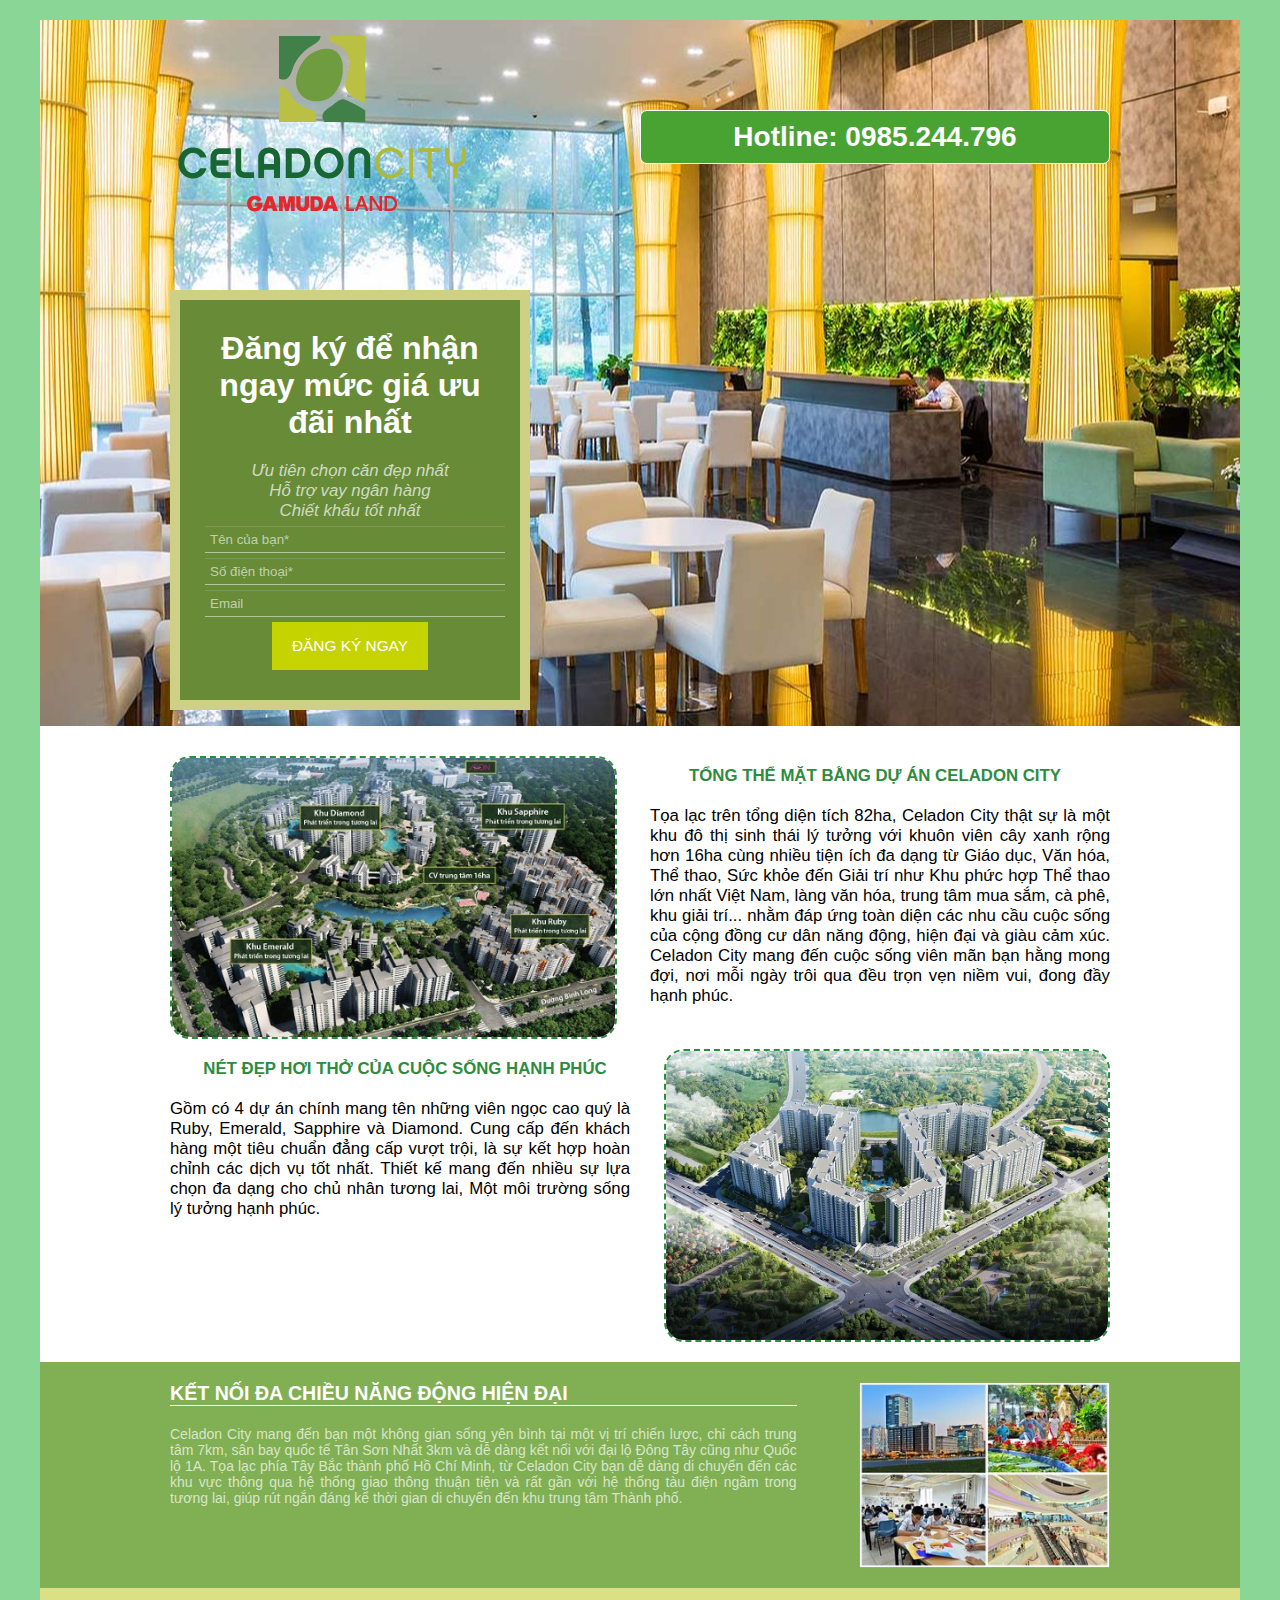
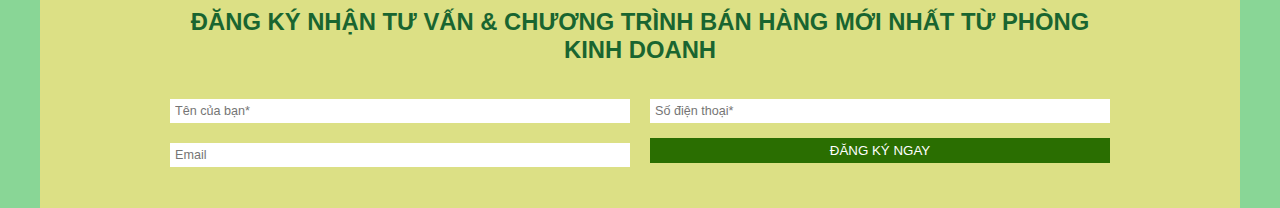
<file: Front-End/BaiThucHanh_02/index.html>
<!DOCTYPE html>
<html lang="en">
<head>
    <meta charset="UTF-8">
    <meta http-equiv="X-UA-Compatible" content="IE=edge">
    <meta name="viewport" content="width=device-width, initial-scale=1.0">
    <link rel="stylesheet" href="css/site.css">
    <title>Celadon City</title>
</head>
<body>
    <div class="main">
        <div class="full-container header">
            <div class="container">
                <div class="col-3 logo"></div>
                <div class="col-3 hotline">
                    <p>Hotline: 0985.244.796</p>
                </div>
            </div>
            <div class="container">
                <div class="col-3">
                    <form class="register-form">
                        <h1>Đăng ký để nhận ngay mức giá ưu đãi nhất</h1>
                        <p>Ưu tiên chọn căn đẹp nhất</p>
                        <p>Hỗ trợ vay ngân hàng</p>
                        <p>Chiết khấu tốt nhất</p>
                        <input type="text" placeholder="Tên của bạn*" />
                        <input type="text" placeholder="Số điện thoại*" />
                        <input type="text" placeholder="Email" />
                        <button type="submit">ĐĂNG KÝ NGAY</button>
                    </form>
                </div>
            </div>
        </div>
        <div class="about">
            <div class="container section-1">
                <div class="col-3">
                    <img src="images/image-1.jpg" alt="" class="float-left">
                </div>
                <div class="col-3">
                    <h1>TỔNG THỂ MẶT BẰNG DỰ ÁN CELADON CITY</h1>
                    <p class="padding-left">
                    Tọa lạc trên tổng diện tích 82ha, Celadon City thật sự
                    là một khu đô thị sinh thái lý tưởng với khuôn viên cây xanh
                    rộng hơn 16ha cùng nhiều tiện ích đa dạng từ Giáo dục,
                    Văn hóa, Thể thao, Sức khỏe đến Giải trí như Khu phức hợp
                    Thể thao lớn nhất Việt Nam, làng văn hóa, trung tâm mua sắm,
                    cà phê, khu giải trí... nhằm đáp ứng toàn diện các nhu cầu cuộc
                    sống của cộng đồng cư dân năng động, hiện đại và giàu cảm xúc.
                    Celadon City mang đến cuộc sống viên mãn bạn hằng mong đợi,
                    nơi mỗi ngày trôi qua đều trọn vẹn niềm vui, đong đầy hạnh phúc.
                    </p>
                </div>
            </div>
            <div class="container section-1" >
                <div class="col-3">
                    <h1>NÉT ĐẸP HƠI THỞ CỦA CUỘC SỐNG HẠNH PHÚC</h1>
                    <p class="padding-right">
                    Gồm có 4 dự án chính mang tên những viên ngọc cao quý là Ruby,
                    Emerald, Sapphire và Diamond. Cung cấp đến khách hàng một
                    tiêu chuẩn đẳng cấp vượt trội, là sự kết hợp hoàn chỉnh các dịch vụ tốt nhất.
                    Thiết kế mang đến nhiều sự lựa chọn đa dạng cho chủ nhân tương lai,
                    Một môi trường sống lý tưởng hạnh phúc.
                    </p>
                </div>
                <div class="col-3">
                    <img src="images/image-2.jpg" alt="" class="float-right">
                </div>
            </div>
        </div>
        <div class="full-container section-2">
            <div class="container">
                <div class="col-4">
                    <h1>KẾT NỐI ĐA CHIỀU NĂNG ĐỘNG HIỆN ĐẠI</h1>
                    <p style="color: rgb(255, 255, 255,0.7);">
                    Celadon City mang đến bạn một không gian sống yên bình tại một vị trí
                    chiến lược, chỉ cách trung tâm 7km, sân bay quốc tế Tân Sơn Nhất 3km và
                    dễ dàng kết nối với đại lộ Đông Tây cũng như Quốc lộ 1A. Tọa lạc phía
                    Tây Bắc thành phố Hồ Chí Minh, từ Celadon City bạn dễ dàng di chuyển
                    đến các khu vực thông qua hệ thống giao thông thuận tiện và rất
                    gần với hệ thống tàu điện ngầm trong tương lai, giúp rút ngắn đáng
                    kể thời gian di chuyển đến khu trung tâm Thành phố.
                    </p>
                </div>
                <div class="col-2">
                    <img src="images/image-3.jpg" alt="" class="float-right">
                </div>
            </div>
        </div>
        <div class="full-container section-3">
            <div class="container footer">
                <h1>ĐĂNG KÝ NHẬN TƯ VẤN &amp;
                CHƯƠNG TRÌNH BÁN HÀNG MỚI NHẤT TỪ PHÒNG KINH DOANH</h1>
                <form>
                    <div class="col-3 padding-right">
                        <input type="text" placeholder="Tên của bạn*">
                    </div>
                    <div class="col-3 padding-left">
                        <input type="text" placeholder="Số điện thoại*">
                    </div>
                        <div class="col-3 padding-right">
                        <input type="text" placeholder="Email">
                    </div>
                    <div class="col-3 padding-left">
                        <button>ĐĂNG KÝ NGAY</button>
                    </div>
                </form>
            </div>
        </div>
    </div>
    <!-- <div class="main">
        <div class="full-container">
            <div class="container">
                <div class="logo"></div>
                <div class="hotline"></div>
            </div>
            <div class="container">
                <div class="from">

                </div>
            </div>
        </div>
        <div class="container">
            <div class="box1"></div>
            <div class="box2"></div>
        </div>
        <div class="container">
            <div class="box1"></div>
            <div class="box2"></div>
        </div>
        <div class="full-container">
            <div class="container"></div>
        </div>
        <div class="full-container">
            <div class="container"></div>
        </div>
    </div> -->
</body>
</html>
</file>
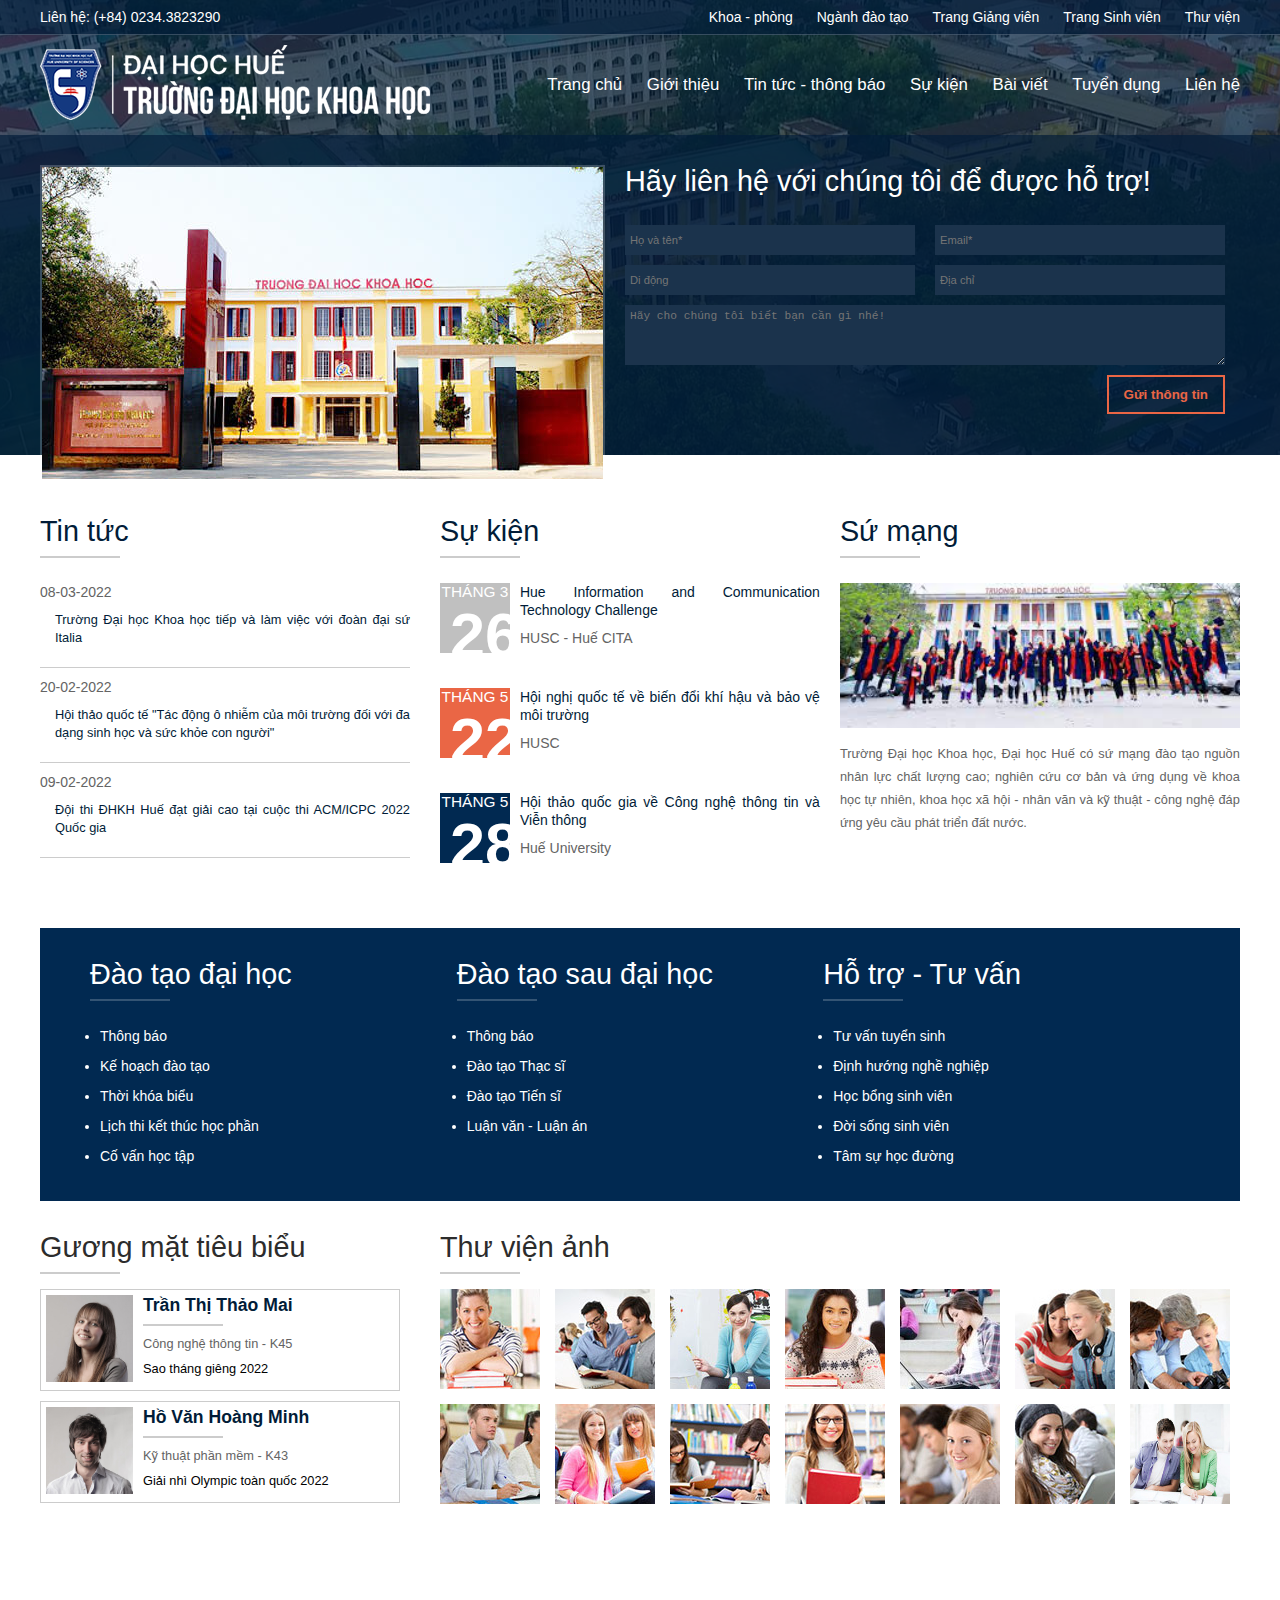
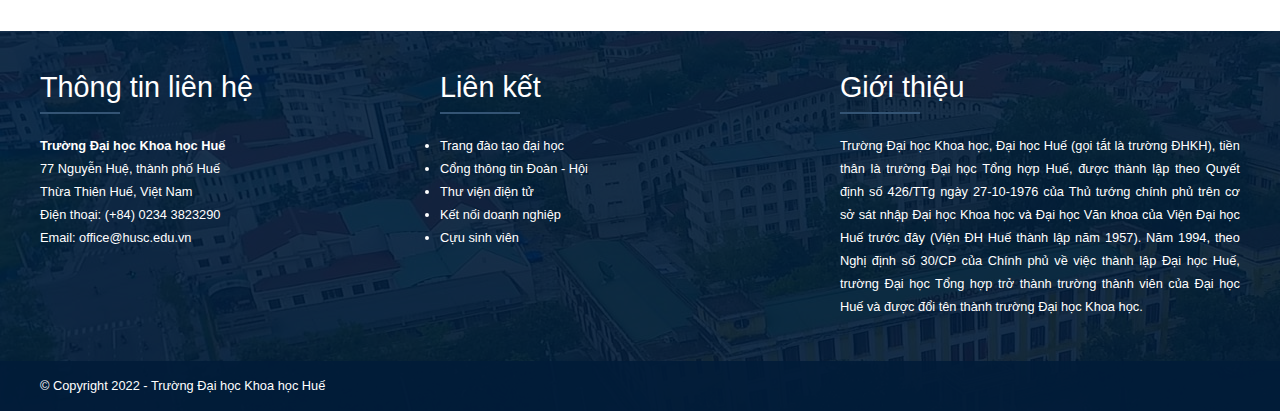
<file: Front-End/BaiThucHanh_03/index.html>
<!DOCTYPE html>
<html>

<head>
    <title>Hue University of Sciences</title>    
    <link rel="stylesheet" href="css/site.css">
</head>

<body>
    <!--header-->
    <header class="full-container header">
        <div class="header-top">
            <div class="container header-content">
                <ul class="header-top-contact">
                    <li>Liên hệ: (+84) 0234.3823290</li>
                </ul>
                <ul class="header-top-menu">                                        
                    <li class="dropdown">
                        <a href="#">Khoa - phòng</a>
                        <ul>
                            <li><a href="#">Khoa Toán</a></li>
                            <li><a href="#">Khoa Công nghệ thông tin</a></li>
                            <li><a href="#">Khoa Điện, điện tử và Công nghệ vật liệu</a></li>
                            <li><a href="#">Khoa Hóa</a></li>
                            <li><a href="#">Khoa Kiến trúc</a></li>
                            <li><a href="#">Khoa Báo chí</a></li>
                        </ul>
                    </li>
                    <li class="dropdown">
                        <a href="#">Ngành đào tạo</a>
                        <ul>
                            <li><a href="#">Công nghệ thông tin</a></li>
                            <li><a href="#">Kỹ thuật phần mềm</a></li>
                            <li><a href="#">Quản trị và phân tích dữ liệu</a></li>
                            <li><a href="#">Kiến trúc</a></li>
                            <li><a href="#">Truyền thông số</a></li>
                        </ul>
                    </li>
                    <li><a href="https://teacher.husc.edu.vn" target="_blank">Trang Giảng viên</a></li>
                    <li><a href="https://student.husc.edu.vn" target="_blank">Trang Sinh viên</a></li>
                    <li><a href="#">Thư viện</a></li>
                </ul>
            </div>
        </div>
        <div class="header-bottom">
            <div class="container header-content">
                <div class="header-bottom-logo">   
                    <img src="images/logo.png" alt="Trường Đại học Khoa học Huế">                 
                </div>
                <ul class="header-bottom-menu">
                    <li><a href="#">Trang chủ</a></li>
                    <li><a href="#">Giới thiệu</a></li>
                    <li><a href="#">Tin tức - thông báo</a></li>
                    <li><a href="#">Sự kiện</a></li>
                    <li><a href="#">Bài viết</a></li>
                    <li><a href="#">Tuyển dụng</a></li>
                    <li><a href="#">Liên hệ</a></li>
                </ul>
            </div>
        </div>
        <div class="header-banner">
            <div class="container header-banner-content">
                <div class="header-banner-image">
                    <img src="images/slide-image.png" alt="" />
                </div>
                <form class="header-banner-connect">
                    <div class="header-banner-title">
                        Hãy liên hệ với chúng tôi để được hỗ trợ!
                    </div>
                    <div>
                        <input name="FullName" type="text" placeholder="Họ và tên*" />
                    </div>
                    <div>
                        <input name="Email" type="text" placeholder="Email*" />
                    </div>
                    <div>
                        <input name="Mobile" type="text" placeholder="Di động" />
                    </div>
                    <div>
                        <input name="Address" type="text" placeholder="Địa chỉ" />
                    </div>
                    <div class="header-banner-col-1-3">
                        <textarea name="Question" placeholder="Hãy cho chúng tôi biết bạn cần gì nhé!"></textarea>
                    </div>
                    <div class="header-banner-col-1-3 text-right">
                        <button type="submit">Gửi thông tin</button>
                    </div>
                </form>
            </div>
        </div>
    </header>
    <!--/header-->

    <!--main-content-->
    <section class="container main-content">

        <!--news-->
        <div class="main-content-box">
            <p class="main-content-title line-gray-after">
                Tin tức
            </p>
            <div class="main-content-body">
                <div class="news">
                    <div class="news-time">
                        <i class="fa-regular fa-file"></i> 08-03-2022
                    </div>
                    <div class="news-title">
                        <a href="#">
                            Trường Đại học Khoa học tiếp và làm việc với đoàn đại sứ Italia
                        </a>
                    </div>
                </div>
                <div class="news">
                    <div class="news-time">
                        <i class="fa-regular fa-file"></i> 20-02-2022
                    </div>
                    <div class="news-title">
                        <a href="#">
                            Hội thảo quốc tế "Tác động ô nhiễm của môi trường đối với đa dạng sinh học và sức khỏe con
                            người"
                        </a>
                    </div>
                </div>
                <div class="news">
                    <div class="news-time">
                        <i class="fa-regular fa-file"></i> 09-02-2022
                    </div>
                    <div class="news-title">
                        <a href="#">
                            Đội thi ĐHKH Huế đạt giải cao tại cuộc thi ACM/ICPC 2022 Quốc gia
                        </a>
                    </div>
                </div>
            </div>
        </div>
        <!--/news-->

        <!--events-->
        <div class="main-content-box">
            <p class="main-content-title line-gray-after">
                Sự kiện
            </p>
            <div class="main-content-body">
                <div class="event">
                    <div class="event-time bg-gray">
                        <div class="event-month">Tháng 3</div>
                        <div class="event-day">26</div>
                    </div>
                    <div class="event-content">
                        <p class="event-title">
                            <a href="#">
                                Hue Information and Communication Technology Challenge
                            </a>
                        </p>
                        <p class="event-subtitle">
                            HUSC - Huế CITA
                        </p>
                    </div>
                </div>
                <div class="event">
                    <div class="event-time bg-orange">
                        <div class="event-month">Tháng 5</div>
                        <div class="event-day">22</div>
                    </div>
                    <div class="event-content">
                        <p class="event-title">
                            <a href="#">
                                Hội nghị quốc tế về biến đổi khí hậu và bảo vệ môi trường
                            </a>
                        </p>
                        <p class="event-subtitle">
                            HUSC
                        </p>
                    </div>
                </div>
                <div class="event">
                    <div class="event-time bg-darkblue">
                        <div class="event-month">Tháng 5</div>
                        <div class="event-day">28</div>
                    </div>
                    <div class="event-content">
                        <p class="event-title">
                            <a href="#">
                                Hội thảo quốc gia về Công nghệ thông tin và Viễn thông
                            </a>
                        </p>
                        <p class="event-subtitle">
                            Huế University
                        </p>
                    </div>
                </div>
            </div>
        </div>
        <!--/events-->

        <!-- mission-->
        <div class="main-content-box">
            <p class="main-content-title line-gray-after">
                Sứ mạng
            </p>
            <div class="main-content-body">
                <div class="mission-image">
                    <img src="images/about-us.png" alt="" />
                </div>
                <div class="mission-text">
                    Trường Đại học Khoa học, Đại học Huế có
                    sứ mạng đào tạo nguồn nhân lực chất lượng cao;
                    nghiên cứu cơ bản và ứng dụng về khoa học tự nhiên,
                    khoa học xã hội - nhân văn và kỹ thuật -
                    công nghệ đáp ứng yêu cầu phát triển đất nước.
                </div>
            </div>
        </div>
        <!--/mission-->

    </section>
    <!--/main-content-->

    <!--category-content-->
    <section class="container bg-darkblue category-content">
        <div class="category-content-box">
            <p class="category-content-title line-dark-after">
                Đào tạo đại học
            </p>
            <div class="category-content-body">
                <ul>
                    <li><a href="#">Thông báo</a></li>
                    <li><a href="#">Kế hoạch đào tạo</a></li>
                    <li><a href="#">Thời khóa biểu</a></li>
                    <li><a href="#">Lịch thi kết thúc học phần</a></li>
                    <li><a href="#">Cố vấn học tập</a></li>
                </ul>
            </div>
        </div>
        <div class="category-content-box">
            <p class="category-content-title line-dark-after">
                Đào tạo sau đại học
            </p>
            <div class="category-content-body">
                <ul>
                    <li><a href="#">Thông báo</a></li>                    
                    <li><a href="#">Đào tạo Thạc sĩ</a></li>
                    <li><a href="#">Đào tạo Tiến sĩ</a></li>
                    <li><a href="#">Luận văn - Luận án</a></li>
                </ul>
            </div>
        </div>
        <div class="category-content-box">
            <p class="category-content-title line-dark-after">
                Hỗ trợ - Tư vấn
            </p>
            <div class="category-content-body">
                <ul>
                    <li><a href="#">Tư vấn tuyển sinh</a></li>
                    <li><a href="#">Định hướng nghề nghiệp</a></li>
                    <li><a href="#">Học bổng sinh viên</a></li>
                    <li><a href="#">Đời sống sinh viên</a></li>
                    <li><a href="#">Tâm sự học đường</a></li>
                </ul>
            </div>
        </div>
    </section>
    <!--/category-content-->

    <!--gallery-content-->
    <section class="container gallery-content">
        <div class="gallery-content-box">
            <div class="gallery-content-title line-gray-after">
                Gương mặt tiêu biểu
            </div>
            <div class="gallery-content-body">
                <div class="gallery-person">
                    <div>
                        <img src="images/guong-mat-tieu-bieu-01.jpg" alt="">
                    </div>
                    <div>
                        <p class="gallery-person-name line-gray-after">Trần Thị Thảo Mai</p>
                        <p class="gallery-person-unit">Công nghệ thông tin - K45</p>
                        <p class="gallery-person-award">Sao tháng giêng 2022</p>
                    </div>
                </div>
                <div class="gallery-person">
                    <div>
                        <img src="images/guong-mat-tieu-bieu-02.jpg" alt="">
                    </div>
                    <div>
                        <p class="gallery-person-name line-gray-after">Hồ Văn Hoàng Minh</p>
                        <p class="gallery-person-unit">Kỹ thuật phần mềm - K43</p>
                        <p class="gallery-person-award">Giải nhì Olympic toàn quốc 2022</p>
                    </div>
                </div>
            </div>
        </div>
        <div class="gallery-content-box">
            <div class="gallery-content-title line-gray-after">
                Thư viện ảnh
            </div>
            <div class="gallery-content-body">
                <div class="gallery-photos">
                    <img src="images/image-01.jpg" alt="">
                    <img src="images/image-02.jpg" alt="">
                    <img src="images/image-03.jpg" alt="">
                    <img src="images/image-04.jpg" alt="">
                    <img src="images/image-05.jpg" alt="">
                    <img src="images/image-06.jpg" alt="">
                    <img src="images/image-07.jpg" alt="">
                    <img src="images/image-08.jpg" alt="">
                    <img src="images/image-09.jpg" alt="">
                    <img src="images/image-10.jpg" alt="">
                    <img src="images/image-11.jpg" alt="">
                    <img src="images/image-12.jpg" alt="">
                    <img src="images/image-13.jpg" alt="">
                    <img src="images/image-14.jpg" alt="">
                </div>
            </div>
        </div>
    </section>
    <!--/gallery-content-->

    <!--footer-->
    <footer class="full-container footer">
        <div class="container footer-top">
            <div>
                <p class="footer-box-title line-dark-after">
                    Thông tin liên hệ
                </p>
                <div class="footer-box-content">
                    <p class="text-bold">Trường Đại học Khoa học Huế</p>
                    <p>77 Nguyễn Huệ, thành phố Huế</p>
                    <p>Thừa Thiên Huế, Việt Nam</p>
                    <p>Điện thoại: (+84) 0234 3823290</p>
                    <p>Email: office@husc.edu.vn</p>
                </div>
            </div>
            <div>
                <p class="footer-box-title line-dark-after">
                    Liên kết
                </p>
                <div class="footer-box-content">
                    <ul>
                        <li><a href="#">Trang đào tạo đại học</a></li>
                        <li><a href="#">Cổng thông tin Đoàn - Hội</a></li>
                        <li><a href="#">Thư viện điện tử</a></li>
                        <li><a href="#">Kết nối doanh nghiệp</a></li>
                        <li><a href="#">Cựu sinh viên</a></li>
                    </ul>
                </div>
            </div>
            <div>
                <p class="footer-box-title line-dark-after">
                    Giới thiệu
                </p>
                <div class="footer-box-content">
                    <p>
                        Trường Đại học Khoa học, Đại học Huế (gọi tắt là trường ĐHKH), tiền thân là trường Đại học Tổng
                        hợp Huế, được thành lập theo Quyết định số 426/TTg ngày 27-10-1976 của Thủ tướng chính phủ trên
                        cơ sở sát nhập Đại học Khoa học và Đại học Văn khoa của Viện Đại học Huế trước đây (Viện ĐH Huế
                        thành lập năm 1957). Năm 1994, theo Nghị định số 30/CP của Chính phủ về việc thành lập Đại học
                        Huế, trường Đại học Tổng hợp trở thành trường thành viên của Đại học Huế và được đổi tên thành
                        trường Đại học Khoa học.
                    </p>
                </div>
            </div>
        </div>
        <div class="footer-bottom">
            <div class="container">
                <p>&copy; Copyright 2022 - Trường Đại học Khoa học Huế</p>
            </div>
        </div>
    </footer>
    <!--/footer-->

</body>

</html>
</file>
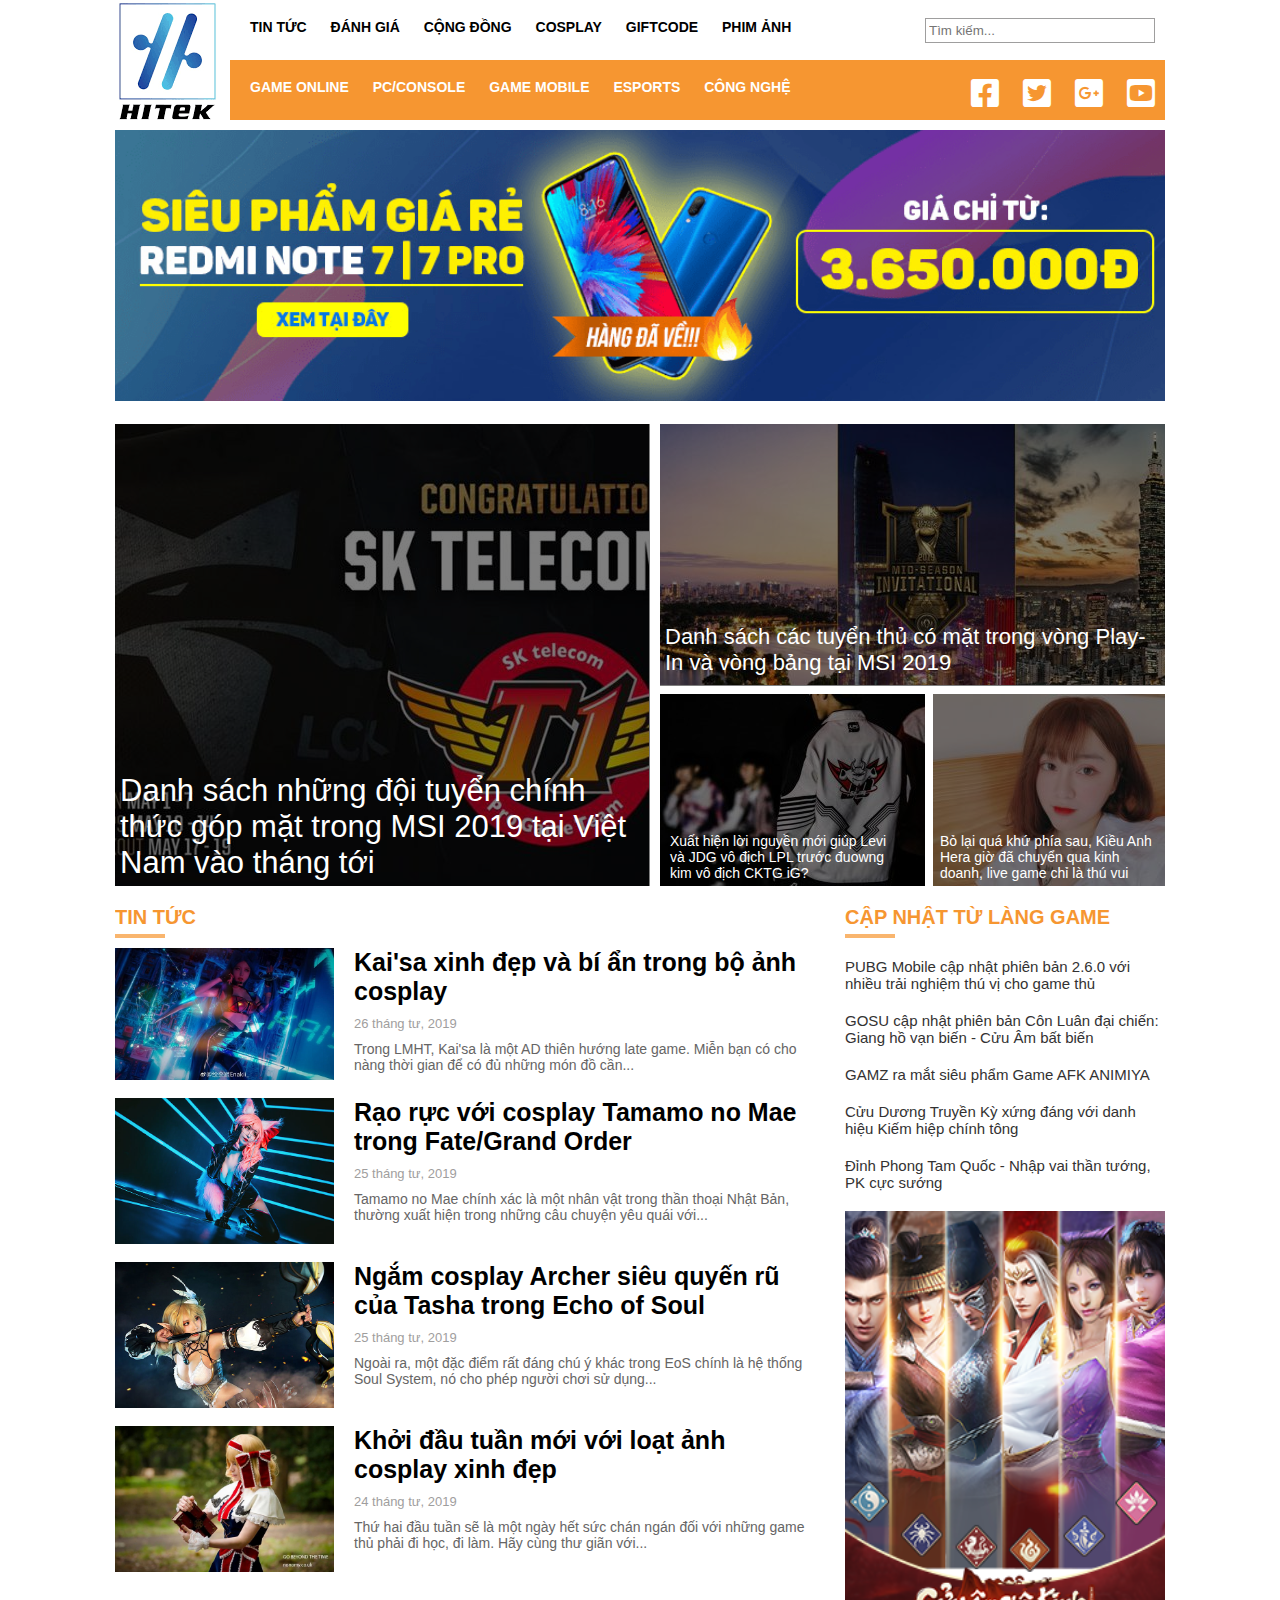
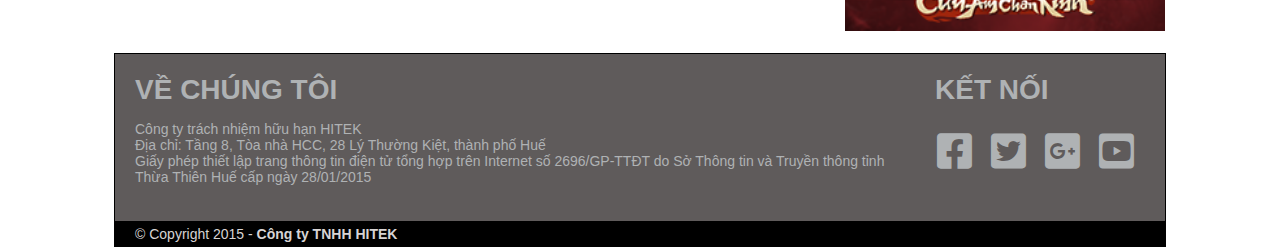
<file: Front-End/BaiThucHanh_04/index.html>
<!DOCTYPE html>
<html lang="vi">

<head>
    <meta charset="UTF-8">
    <meta name="viewport" content="width=device-width, initial-scale=1.0">
    <title>Hitek | Trang tin tức công nghệ và game</title>
    <link rel="stylesheet" href="https://cdnjs.cloudflare.com/ajax/libs/font-awesome/6.0.0-beta3/css/all.min.css">
    <link rel="stylesheet" href="css/style.css">
</head>

<body>
    <section class="container header">
        <div class="logo">
            <img src="images/logo.png" alt="">
        </div>
        <div class="header-top">
            <ul class="header-menu">
                <li><a href="#">TIN TỨC</a></li>
                <li><a href="#">ĐÁNH GIÁ</a></li>
                <li><a href="#">CỘNG ĐỒNG</a></li>
                <li><a href="#">COSPLAY</a></li>
                <li><a href="#">GIFTCODE</a></li>
                <li><a href="#">PHIM ẢNH</a></li>
            </ul>            
            <form class="header-links" action="#">
                <input type="text" placeholder="Tìm kiếm...">
            </form>            
        </div>        
        <div class="header-bottom">
            <ul class="header-menu">
                <li><a href="#">GAME ONLINE</a></li>
                <li><a href="#">PC/CONSOLE</a></li>
                <li><a href="#">GAME MOBILE</a></li>
                <li><a href="#">ESPORTS</a></li>
                <li><a href="#">CÔNG NGHỆ</a></li>
            </ul>
            <ul class="header-links">
                <li><a href="#"><i class="fab fa-facebook-square"></i></a></li>
                <li><a href="#"><i class="fab fa-twitter-square"></i></a></li>
                <li><a href="#"><i class="fab fa-google-plus-square"></i></a></li>
                <li><a href="#"><i class="fab fa-youtube-square"></i></a></li>
            </ul>
        </div>        
    </section>

    <section class="container banner">
        <img src="images/banner-redmi-note7.png" alt="">
    </section>

    <section class="container hot-news">
        <div class="hot-news-1">
            <div class="overlay"></div>
            <img src="images/msi-2019.jpg" alt="">
            <a href="#">
                Danh sách những đội tuyển chính thức góp mặt trong MSI 2019 tại Việt Nam vào tháng tới
            </a>
        </div>
        <div class="hot-news-2">
            <div class="overlay"></div>
            <img src="images/msi-2019-players.jpg" alt="">
            <a href="#">
                Danh sách các tuyển thủ có mặt trong vòng Play-In và vòng bảng tại MSI 2019
            </a>
        </div>
        <div class="hot-news-3">
            <div class="overlay"></div>
            <img src="images/levi-jdk.jpg" alt="">
            <a href="#">
                Xuất hiện lời nguyền mới giúp Levi và JDG vô địch LPL trước đuowng kim vô địch CKTG iG?
            </a>
        </div>
        <div class="hot-news-4">
            <div class="overlay"></div>
            <img src="images/kieu-anh-hera.jpg" alt="">
            <a href="#">
                Bỏ lại quá khứ phía sau, Kiều Anh Hera giờ đã chuyển qua kinh doanh, live game chỉ là thú vui
            </a>
        </div>
    </section>

    <section class="container post">
        <div class="news">
            <h1 class="post-title">TIN TỨC</h1>
            <div class="vien"></div>
            <div class="news-item">
                <div class="news-item-image">
                    <img src="images/kaisa.jpg" alt="">
                </div>
                <div class="news-item-ct">
                    <p class="news-item-title"><a href="#">
                        Kai'sa xinh đẹp và bí ẩn trong bộ ảnh cosplay</a></p>
                    <p class="news-item-date">26 tháng tư, 2019</p>
                    <p class="news-item-content">
                        Trong LMHT, Kai'sa là một AD thiên hướng late game. Miễn bạn có
                        cho nàng thời gian để có đủ những món đồ cần...
                    </p>
                </div>                
            </div>

            <div class="news-item">
                <div class="news-item-image">
                    <img src="images/tamano.jpg" alt="">
                </div>
                <div class="news-item-ct">
                    <p class="news-item-title"><a href="#">
                        Rạo rực với cosplay Tamamo no Mae trong Fate/Grand Order</a></p>
                    <p class="news-item-date">25 tháng tư, 2019</p>
                    <p class="news-item-content">
                        Tamamo no Mae chính xác là một nhân vật trong thần thoại Nhật Bản, thường
                        xuất hiện trong những câu chuyện yêu quái với...
                    </p>
                </div>                
            </div>

            <div class="news-item">
                <div class="news-item-image">
                    <img src="images/eos-archer.jpg" alt="">
                </div>
                <div class="news-item-ct">
                    <p class="news-item-title"><a href="#">
                        Ngắm cosplay Archer siêu quyến rũ của Tasha trong Echo of Soul</a></p>
                    <p class="news-item-date">25 tháng tư, 2019</p>
                    <p class="news-item-content">
                        Ngoài ra, một đặc điểm rất đáng chú ý khác trong EoS chính là hệ thống Soul System,
                        nó cho phép người chơi sử dụng...
                    </p>
                </div>                
            </div>

            <div class="news-item">
                <div class="news-item-image">
                    <img src="images/beauty-cosplay.jpg" alt="">
                </div>
                <div class="news-item-ct">
                    <p class="news-item-title"><a href="#">
                        Khởi đầu tuần mới với loạt ảnh cosplay xinh đẹp</a></p>
                    <p class="news-item-date">24 tháng tư, 2019</p>
                    <p class="news-item-content">
                        Thứ hai đầu tuần sẽ là một ngày hết sức chán ngán đối với những game thủ phải
                        đi học, đi làm. Hãy cùng thư giãn với...
                    </p>
                </div>                
            </div>
        </div>
        <div class="top-news">
            <h1 class="post-title">CẬP NHẬT TỪ LÀNG GAME</h1>
            <div class="vien"></div>
            <p class="news-item-small-title">
                <a href="https://pubgm.zing.vn" target="_blank">PUBG Mobile cập nhật phiên bản 2.6.0 với nhiều trải nghiệm thú vị cho game thủ</a>                
            </p>
            <p class="news-item-small-title">
                <a href="https://cuuam.gosu.vn" target="_blank">GOSU cập nhật phiên bản Côn Luân đại chiến: Giang hồ vạn biến - Cửu Âm bất biến </a>                
            </p>
            <p class="news-item-small-title">
                <a href="https://gamz.vn" target="_blank">GAMZ ra mắt siêu phẩm Game AFK ANIMIYA</a>                
            </p>
            <p class="news-item-small-title">
                <a href="https://9dtruyenky.vn/home" target="_blank">Cửu Dương Truyền Kỳ xứng đáng với danh hiệu Kiếm hiệp chính tông</a>                
            </p>
            <p class="news-item-small-title">
                <a href="https://dinhphong3q.vn/home" target="_blank">Đỉnh Phong Tam Quốc - Nhập vai thần tướng, PK cực sướng</a>                
            </p>
            <div>
                <a href="https://cuuam.gosu.vn">
                    <img src="images/cuu-am-chan-kinh.png" alt="">
                </a>
            </div>
        </div>
    </section>

    <section class="container footer">
        <div class="footer-top">
            <div class="left">
                <h1>VỀ CHÚNG TÔI</h1>
                <p>Công ty trách nhiệm hữu hạn HITEK</p>                
                <p>Địa chỉ: Tầng 8, Tòa nhà HCC, 28 Lý Thường Kiệt, thành phố Huế</p>
                <p>Giấy phép thiết lập trang thông tin điện tử tổng hợp trên Internet số 
                    2696/GP-TTĐT do Sở Thông tin và Truyền thông tỉnh Thừa Thiên Huế cấp ngày 28/01/2015
                </p>
            </div>
            <div class="right">
                <h1>KẾT NỐI</h1>
                <ul>
                    <li><a href="#"><i class="fab fa-facebook-square"></i></a></li>
                    <li><a href="#"><i class="fab fa-twitter-square"></i></a></li>
                    <li><a href="#"><i class="fab fa-google-plus-square"></i></a></li>
                    <li><a href="#"><i class="fab fa-youtube-square"></i></a></li>
                </ul>
            </div>
        </div>
        <div class="footer-bottom">
            <p>&copy; Copyright 2015 - <strong>Công ty TNHH HITEK</strong></p>
        </div>
    </section>
</body>

</html>
</file>
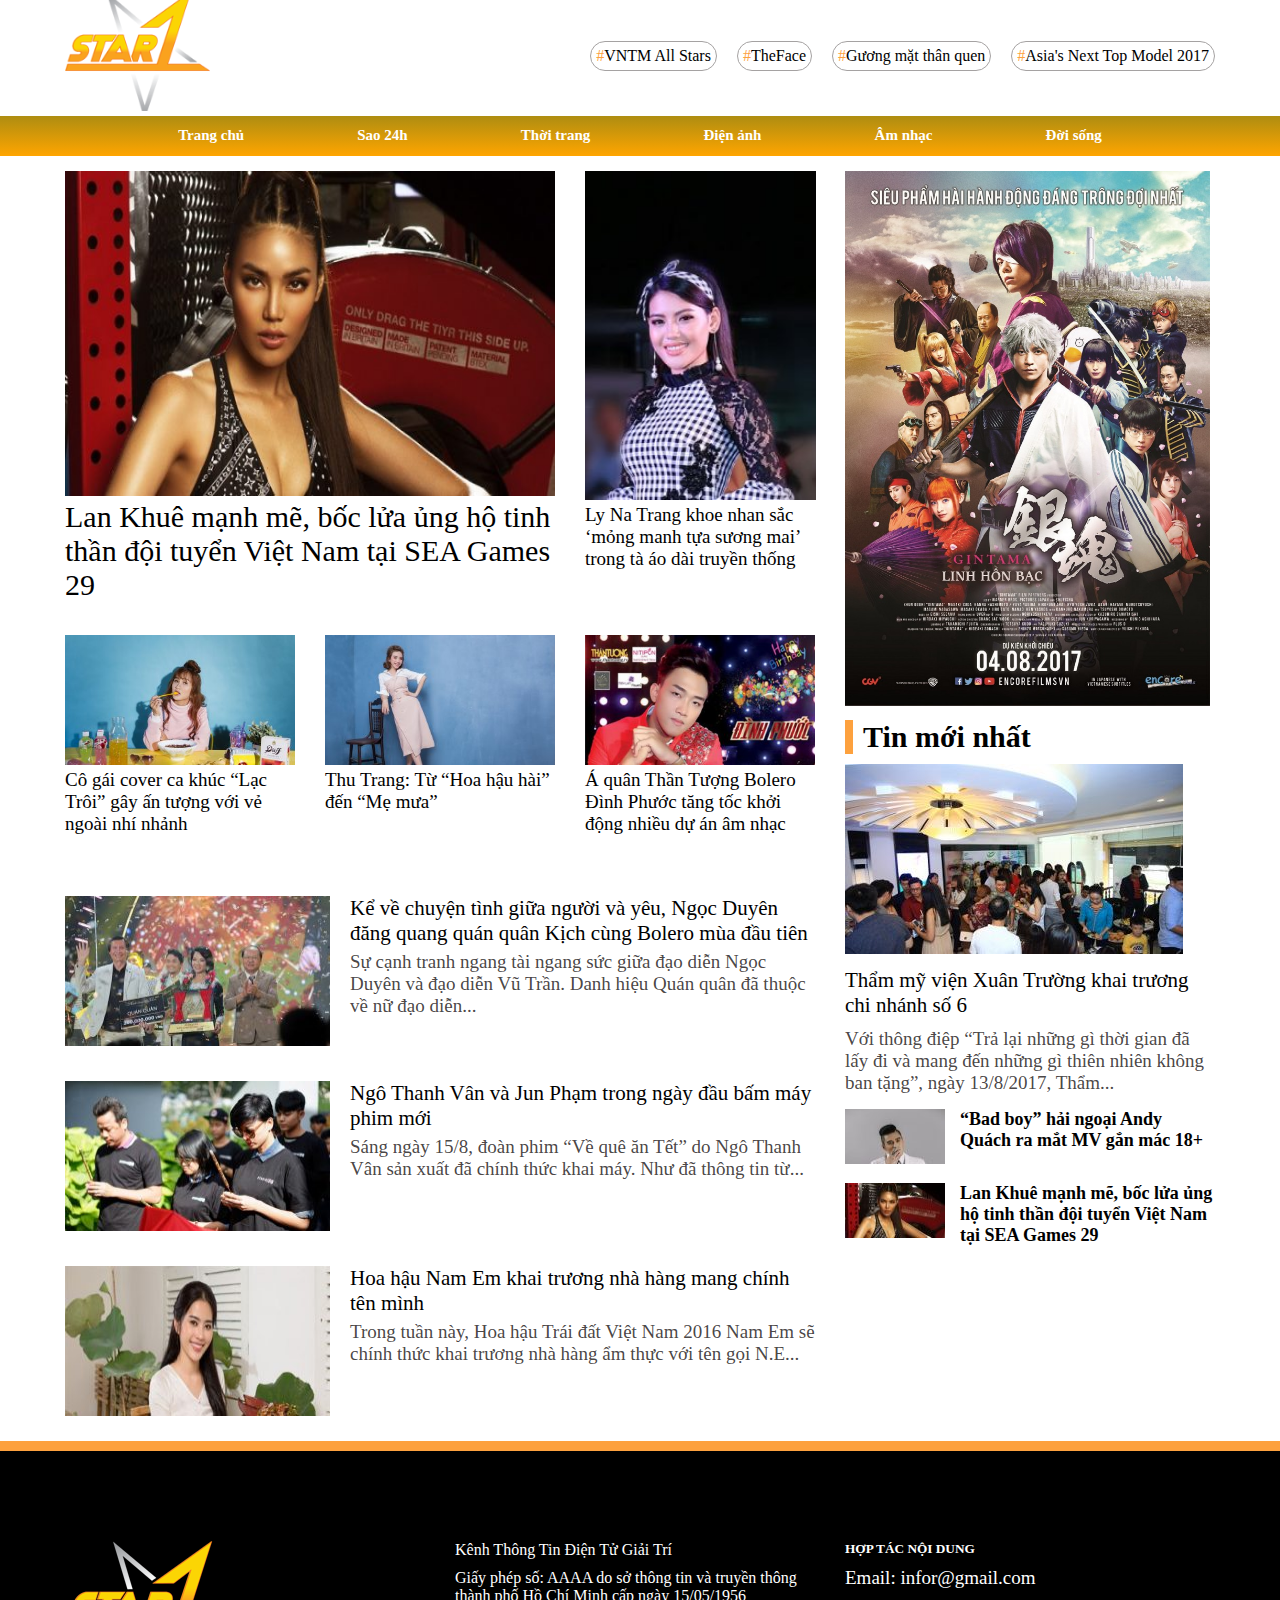
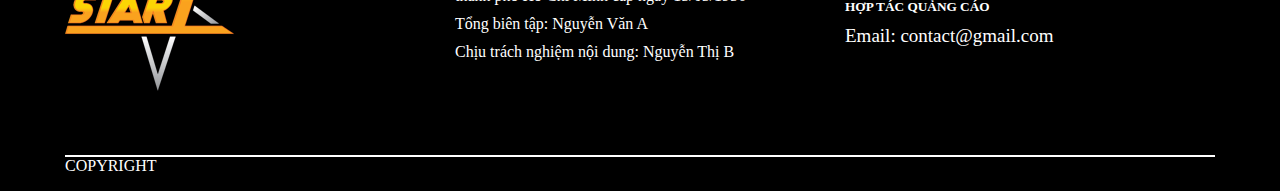
<file: Front-End/BaiThucHanh_05/index.html>
<!DOCTYPE html>
<html lang="en">
<head>
    <meta charset="UTF-8">
    <meta http-equiv="X-UA-Compatible" content="IE=edge">
    <meta name="viewport" content="width=device-width, initial-scale=1.0">
    <link rel="stylesheet" href="css/site.css">
    <title>Thế giới Sao</title>
</head>
<body>
    <!-- header of page -->
    <div  id="header" class="container">        
        <div id="logo">
        </div>
        <div id="hashtag">
            <ul>
                <li><span>#</span>VNTM All Stars</li> 
                <li><span>#</span>TheFace</li>
                <li><span>#</span>Gương mặt thân quen</li>
                <li><span>#</span>Asia's Next Top Model 2017</li>
            </ul>
        </div>
    </div>

    <!-- menu bar -->
    <div class="container-full bg-orange">
        <div  id="menu" class="container">
            <ul>
                <li><a href="#">Trang chủ</a></li>
                <li><a href="#">Sao 24h</a></li>
                <li><a href="#">Thời trang</a></li>
                <li><a href="#">Điện ảnh</a></li>
                <li><a href="#">Âm nhạc</a></li>
                <li><a href="#">Đời sống</a></li>
            </ul>
        </div>
    </div>

    <!-- content of page -->
    <div class="container" id="main">
        <!-- left  content of page -->
        <div class="content-left">
            <div class="column1">
                <img src="images/LanKhue-533x300.jpg" style="width: 490px; height: 325px;">
                <p id="h1">Lan Khuê mạnh mẽ, bốc lửa ủng hộ tinh thần đội tuyển Việt Nam tại SEA Games 29</p>
            </div>
            <div class="column2">
                <img src="images/LyNaTrang-533x300.jpg" style="width:231px; height: 329px; object-fit: cover;">
                <p>Ly Na Trang khoe nhan sắc ‘mỏng manh tựa sương mai’ trong tà áo dài truyền thống</p>
            </div>
            <div class="column3">
                <img src="images/Cover-LacTroi-338x190.jpg" style="width: 230px; height:130px;">
                <p>Cô gái cover ca khúc “Lạc Trôi” gây ấn tượng với vẻ ngoài nhí nhảnh</p>
            </div>
            <div class="column4">
                <img src="images/ThuTrang-338x190.jpg" style="width: 230px; height:130px;">
                <p>Thu Trang: Từ “Hoa hậu hài” đến “Mẹ mưa”</p>
            </div>
            <div class="column5">
                <img src="images/Dinh-Phuoc-338x190.jpg" style="width: 230px; height:130px;">
                <p>Á quân Thần Tượng Bolero Đình Phước tăng tốc khởi động nhiều dự án âm nhạc</p>
            </div>
            <div class="column6">
                <img src="images/NgocDuyen-265x149.jpg" style="width: 265px; height: 150px;">
            </div>
            <div class="column7">
                <h2>Kể về chuyện tình giữa người và yêu, Ngọc Duyên đăng quang quán quân Kịch cùng Bolero mùa đầu tiên</h2>
                <p id="kk">Sự cạnh tranh ngang tài ngang sức giữa đạo diễn Ngọc Duyên và đạo diễn Vũ Trần. Danh hiệu Quán quân đã thuộc về nữ đạo diễn...</p>
            </div>
            <div class="column8">
                <img src="images/NgoThanhVan-265x149.jpg" style="width: 265px; height: 150px;">
            </div>
            <div class="column9">
                <h2>Ngô Thanh Vân và Jun Phạm trong ngày đầu bấm máy phim mới</h2>
                <p id="kk">Sáng ngày 15/8, đoàn phim “Về quê ăn Tết” do Ngô Thanh Vân sản xuất đã chính thức khai máy. Như đã thông tin từ...</p>
            </div>
            <div class="column10">
                <img src="images/NamEm-265x149.jpg" style="width: 265px; height: 150px;">
            </div>
            <div class="column11">
                <h2>Hoa hậu Nam Em khai trương nhà hàng mang chính tên mình</h2>
                <p id="kk">Trong tuần này, Hoa hậu Trái đất Việt Nam 2016 Nam Em sẽ chính thức khai trương nhà hàng ẩm thực với tên gọi N.E...</p>
            </div>
        </div>    

        <!-- right content of page -->
        <div class="content-right">
            <div class="row">
                <div class="column-3">
                    <img src="images/Gintama-Poster-696x1031.jpg" alt="" style="width: 365px; height: 535px;">
                </div>
            </div>
            
            <h3 class="section-title">Tin mới nhất</h3>
            
            <div class="row">
                <div class="column-3">
                    <img src="images/XuanTruong-338x190.jpg" alt="" style="width: 338px; height: 190px;">
                </div>
                <div class="column-3">
                    <h2 style="margin: 10px 0 10px 0;">Thẩm mỹ viện Xuân Trường khai trương chi nhánh số 6</h2>
                    <p id="kk">Với thông điệp “Trả lại những gì thời gian đã lấy đi và mang đến những gì thiên nhiên không ban tặng”, ngày 13/8/2017, Thẩm...</p>
                </div>
            </div>

            <div class="row1">
                <div class="col1">
                    <img src="images/BadBoy-100x56.jpg" style="width: 100px; height: 55px;">
                </div>
                <div class="col2">
                    <h3>“Bad boy” hải ngoại Andy Quách ra mắt MV gắn mác 18+</h3>
                </div>
            </div>
            <div class="row1">
                <div class="col1">
                    <img src="images/LanKhue-100x56.jpg" style="width: 100px; height: 55px;">
                </div>
                <div class="col2">
                    <h3>Lan Khuê mạnh mẽ, bốc lửa ủng hộ tinh thần đội tuyển Việt Nam tại SEA Games 29</h3>
                </div>
            </div>
            
        </div>
    </div>
    
    <!-- footer of page -->
    <div class="container-full bg-black">
        <div id="footer" class="container">
            <div class="row">
                <div class="logo-bt">
                    <img src="images/logo.png" alt="">
                </div>
                <div class="list">
                    <ul>
                        <li>Kênh Thông Tin Điện Tử Giải Trí </li>
                        <li>Giấy phép số: AAAA do sở thông tin và truyền thông thành phố Hồ Chí Minh cấp ngày 15/05/1956</li>
                        <li>Tổng biên tập: Nguyễn Văn A</li>
                        <li>Chịu trách nghiệm nội dung: Nguyễn Thị B</li>
                    </ul>
                </div>
                <div class="hoptac">
                    <h5>HỢP TÁC NỘI DUNG</h5>
                    <P>Email: infor@gmail.com</P>
                    <h5>HỢP TÁC QUẢNG CÁO</h5>
                    <p>Email: contact@gmail.com</p>
                </div>
            </div>
            <div class="end">
                <div class="">COPYRIGHT</div>                
            </div>
        </div>
    </div>
</body>
</html>
</file>
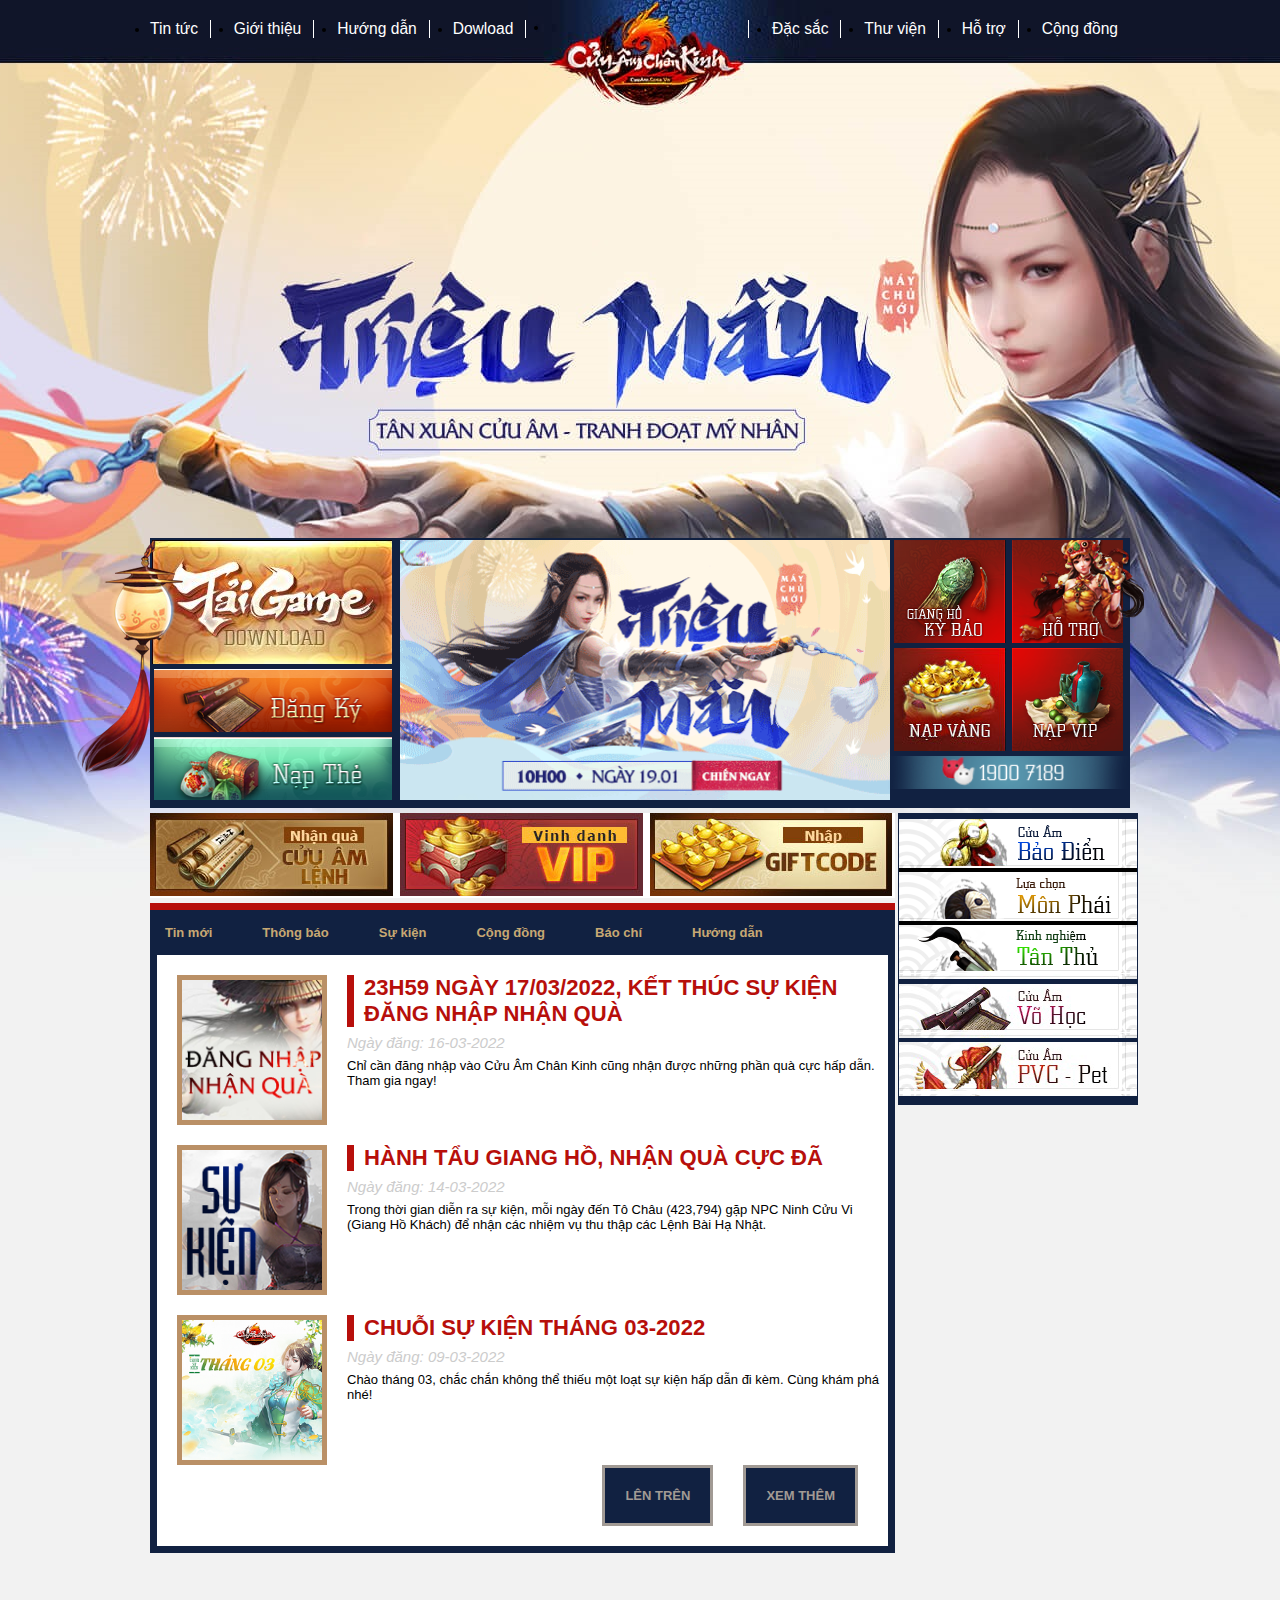
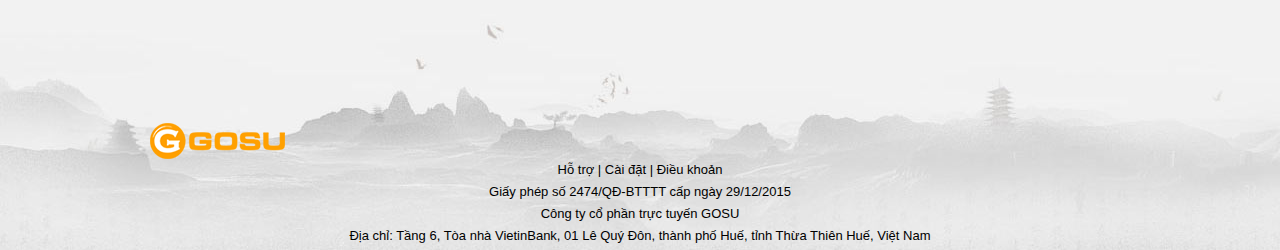
<file: Front-End/BaiThucHanh_06/index.html>
<!DOCTYPE html>
<html>

<head>
    <meta charset="UTF-8">
    <meta http-equiv="X-UA-Compatible" content="IE=edge">
    <meta name="viewport" content="width=device-width, initial-scale=1.0">
    <link rel="stylesheet" href="css/site.css" />
    <title>Cửu âm chân kinh - GOSU</title>
</head>

<body>
    <div class="container">
        <section id="header">
            <ul id="menu">
                <li><a href="#">Tin tức</a></li>
                <li><a href="#">Giới thiệu</a></li>
                <li><a href="#">Hướng dẫn</a></li>
                <li><a href="#">Dowload</a></li>
                <li id="space"></li>
                <li><a href="#">Đặc sắc</a></li>
                <li><a href="#">Thư viện</a></li>
                <li><a href="#">Hỗ trợ</a></li>
                <li><a href="#">Cộng đồng</a></li>
              </ul>
        </section>
    </div>
    <div class="container">
        <section id="section-1">
            <img src="images/long-den.png" alt="" id="long-den" />
            <div class="left-buttons">
                <a id="tai-game" href="#"></a>
                <a id="dang-ky" href="#"></a>
                <a id="nap-the" href="#"></a>
            </div>
            <a href="">
                <div class="slider">
                    <img src="images/slider-02.gif" alt="" />
                </div>
            </a>
            <div class="right-buttons">
                <a id="giang-ho" href="#"></a>
                <a id="ho-tro" href="#"></a>
                <a id="nap-vang" href="#"></a>
                <a id="nap-vip" href="#"></a>
                <a id="hotline" href="#"></a>
            </div>
        </section>
    </div>

    <div class="container">
        <section id="section-2">
            <div class="left-content">
                <div id="section-2-top-buttons">
                    <a id="cuu-am-lenh" href="#"></a>
                    <a id="vinh-danh-vip" href="#"></a>
                    <a id="nhap-vip-code" href="#"></a>
                </div>

                <div class="post">
                    <div class="post-header">
                        <ul class="post-category">
                            <li><a href="#">Tin mới</a></li>
                            <li><a href="#">Thông báo</a></li>
                            <li><a href="#">Sự kiện</a></li>
                            <li><a href="#">Cộng đồng</a></li>
                            <li><a href="#">Báo chí</a></li>
                            <li><a href="#">Hướng dẫn</a></li>
                        </ul>
                    </div>
                    <div class="post-body">
                        <div class="post-item">
                            <img src="images/news-dang-nhap.jpg" />
                            <div class="post-content">
                                <a href="" #>
                                    <h1>
                                        23h59 ngày 17/03/2022, kết thúc sự kiện đăng nhập nhận quà
                                    </h1>
                                </a>
                                <p class="day">Ngày đăng: 16-03-2022</p>
                                <p style="color: #000;">
                                    Chỉ cần đăng nhập vào Cửu Âm Chân Kinh cũng nhận được những
                                    phần quà cực hấp dẫn. Tham gia ngay!
                                </p>
                            </div>
                        </div>

                        <div class="post-item">
                            <img src="images/news-su-kien.jpg" />
                            <div class="post-content">
                                <a href="#">
                                    <h1>Hành tẩu giang hồ, nhận quà cực đã</h1>
                                </a>
                                <p class="day">Ngày đăng: 14-03-2022</p>
                                <p style="color: #000;">
                                    Trong thời gian diễn ra sự kiện, mỗi ngày đến Tô Châu
                                    (423,794) gặp NPC Ninh Cửu Vi (Giang Hồ Khách) để nhận các
                                    nhiệm vụ thu thập các Lệnh Bài Hạ Nhật.
                                </p>
                            </div>
                        </div>

                        <div class="post-item">
                            <img src="images/news-event-thang3.png" />
                            <div class="post-content">
                                <a href="#">
                                    <h1>Chuỗi sự kiện tháng 03-2022</h1>
                                </a>
                                <p class="day">Ngày đăng: 09-03-2022</p>
                                <p style="color: #000;">
                                    Chào tháng 03, chắc chắn không thể thiếu một loạt sự kiện
                                    hấp dẫn đi kèm. Cùng khám phá nhé!
                                </p>
                            </div>
                        </div>

                        <div class="post-links">
                            <a href="#">Lên trên</a>
                            <a href="#">Xem thêm</a>
                        </div>
                    </div>
                </div>
            </div>

            <div class="right-content">
                <div id="section-2-right-buttons">
                    <a href="#" id="bao-dien"></a>
                    <a href="#" id="mon-phai"></a>
                    <a href="#" id="tan-thu"></a>
                    <a href="#" id="vo-hoc"></a>
                    <a href="#" id="pvc-pet"></a>
                </div>
            </div>
        </section>
    </div>
    <div class="container">
        <section id="footer">
            <div id="footer-logo">
                <a href="https://cuuam.gosu.vn" target="_blank">
                    <img src="images/gosu-logo.png" />
                </a>
            </div>
            <div id="footer-info">
                <p>
                    <a href="#">Hỗ trợ</a> | <a href="#">Cài đặt</a> |
                    <a href="#">Điều khoản</a>
                </p>
                <p>Giấy phép số 2474/QĐ-BTTTT cấp ngày 29/12/2015</p>
                <p>Công ty cổ phần trực tuyến GOSU</p>
                <p>
                    Địa chỉ: Tầng 6, Tòa nhà VietinBank, 01 Lê Quý Đôn, thành phố Huế,
                    tỉnh Thừa Thiên Huế, Việt Nam
                </p>
            </div>
        </section>
    </div>
</body>

</html>
</file>
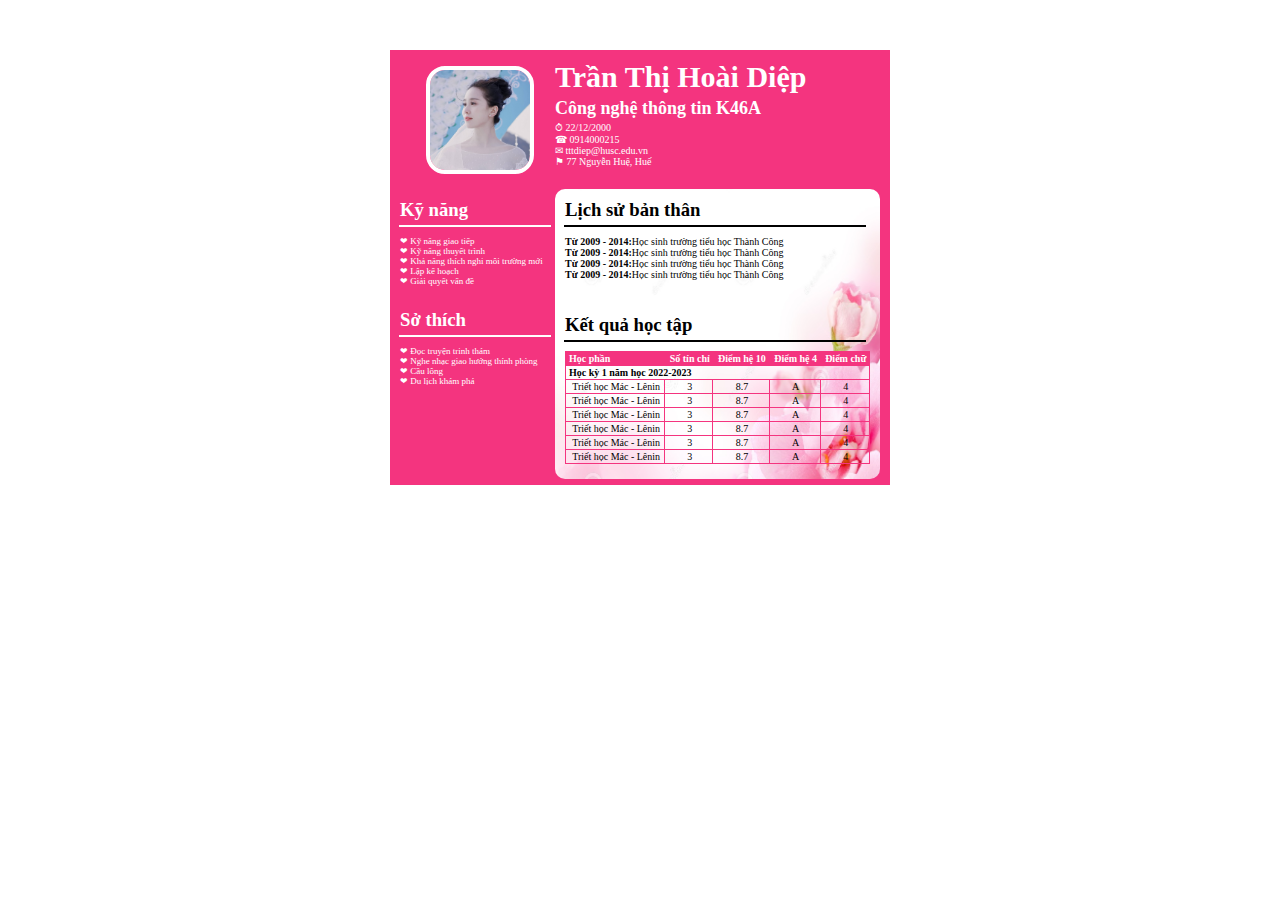
<file: Front-End/DeThi_CV/index.html>
<!DOCTYPE html>
<html lang="en">

<head>
    <meta charset="UTF-8">
    <meta http-equiv="X-UA-Compatible" content="IE=edge">
    <meta name="viewport" content="width=device-width, initial-scale=1.0">
    <link rel="stylesheet" href="css/style.css">
    <title>Trần Thị Hoài Diệp</title>
</head>
<body>
    <div class="main">
        <div class="row1">
            <div class="col11">
                <img src="images/avatar.png" alt="">
            </div>
            <div class="col12">
                <h1>Trần Thị Hoài Diệp</h1>
                <h2>Công nghệ thông tin K46A</h2>
                <p>&#9201; 22/12/2000</p>
                <p>&#9742; 0914000215</p>
                <p>&#9993; tttdiep@husc.edu.vn</p>
                <p>&#9873; 77 Nguyễn Huệ, Huế</p>
            </div>
        </div>
        <div class="row2">
            <div class="col21">
                <div class="col2-1-1">
                    <h3>Kỹ năng</h3>
                    <div class="gachchan"></div>
                    <p>&#10084; Kỹ năng giao tiếp</p>
                    <p>&#10084; Kỹ năng thuyết trình</p>
                    <p>&#10084; Khả năng thích nghi môi trường mới</p>
                    <p>&#10084; Lập kế hoạch</p>
                    <p>&#10084; Giải quyết vấn đề</p>
                </div>
                <div class="col2-2">
                    <h3>Sở thích</h3>
                    <div class="gachchan"></div>
                    <p>&#10084; Đọc truyện trinh thám</p>
                    <p>&#10084; Nghe nhạc giao hướng thính phòng</p>
                    <p>&#10084; Cầu lông</p>
                    <p>&#10084; Du lịch khám phá</p>
                </div>
            </div>
            <div class="col22">
                <div class="col2-1">
                    <h3>Lịch sử bản thân</h3>
                    <div class="gc"></div>
                    <p><b>Từ 2009 - 2014:</b>Học sinh trường tiểu học Thành Công</p>
                    <p><b>Từ 2009 - 2014:</b>Học sinh trường tiểu học Thành Công</p>
                    <p><b>Từ 2009 - 2014:</b>Học sinh trường tiểu học Thành Công</p>
                    <p><b>Từ 2009 - 2014:</b>Học sinh trường tiểu học Thành Công</p>
                </div>
                <div class="col2-4">
                    <h3>Kết quả học tập</h3>
                    <div class="gc"></div>
                    <div class="table">
                        <table>
                            <tr id="tb">
                                <th align="left">Học phần</th>
                                <th>Số tín chỉ</th>
                                <th>Điểm hệ 10</th>
                                <th>Điểm hệ 4</th>
                                <th>Điểm chữ</th>
                            </tr>
                            <tr>
                                <th colspan="5" align="left">Học kỳ 1 năm học 2022-2023</th>
                            </tr>
                            <tr id="kk">
                                <td>Triết học Mác - Lênin</td>
                                <td>3</td>
                                <td>8.7</td>
                                <td>A</td>
                                <td>4</td>
                            </tr>
                            <tr id="kk">
                                <td>Triết học Mác - Lênin</td>
                                <td>3</td>
                                <td>8.7</td>
                                <td>A</td>
                                <td>4</td>
                            </tr>
                            <tr id="kk">
                                <td>Triết học Mác - Lênin</td>
                                <td>3</td>
                                <td>8.7</td>
                                <td>A</td>
                                <td>4</td>
                            </tr>
                            <tr id="kk">
                                <td>Triết học Mác - Lênin</td>
                                <td>3</td>
                                <td>8.7</td>
                                <td>A</td>
                                <td>4</td>
                            </tr>
                            <tr id="kk">
                                <td>Triết học Mác - Lênin</td>
                                <td>3</td>
                                <td>8.7</td>
                                <td>A</td>
                                <td>4</td>
                            </tr>
                            <tr id="kk">
                                <td>Triết học Mác - Lênin</td>
                                <td>3</td>
                                <td>8.7</td>
                                <td>A</td>
                                <td>4</td>
                            </tr>
                        </table>
                    </div>
                </div>
            </div>
        </div>
    </div>
</body>
</html>
</file>
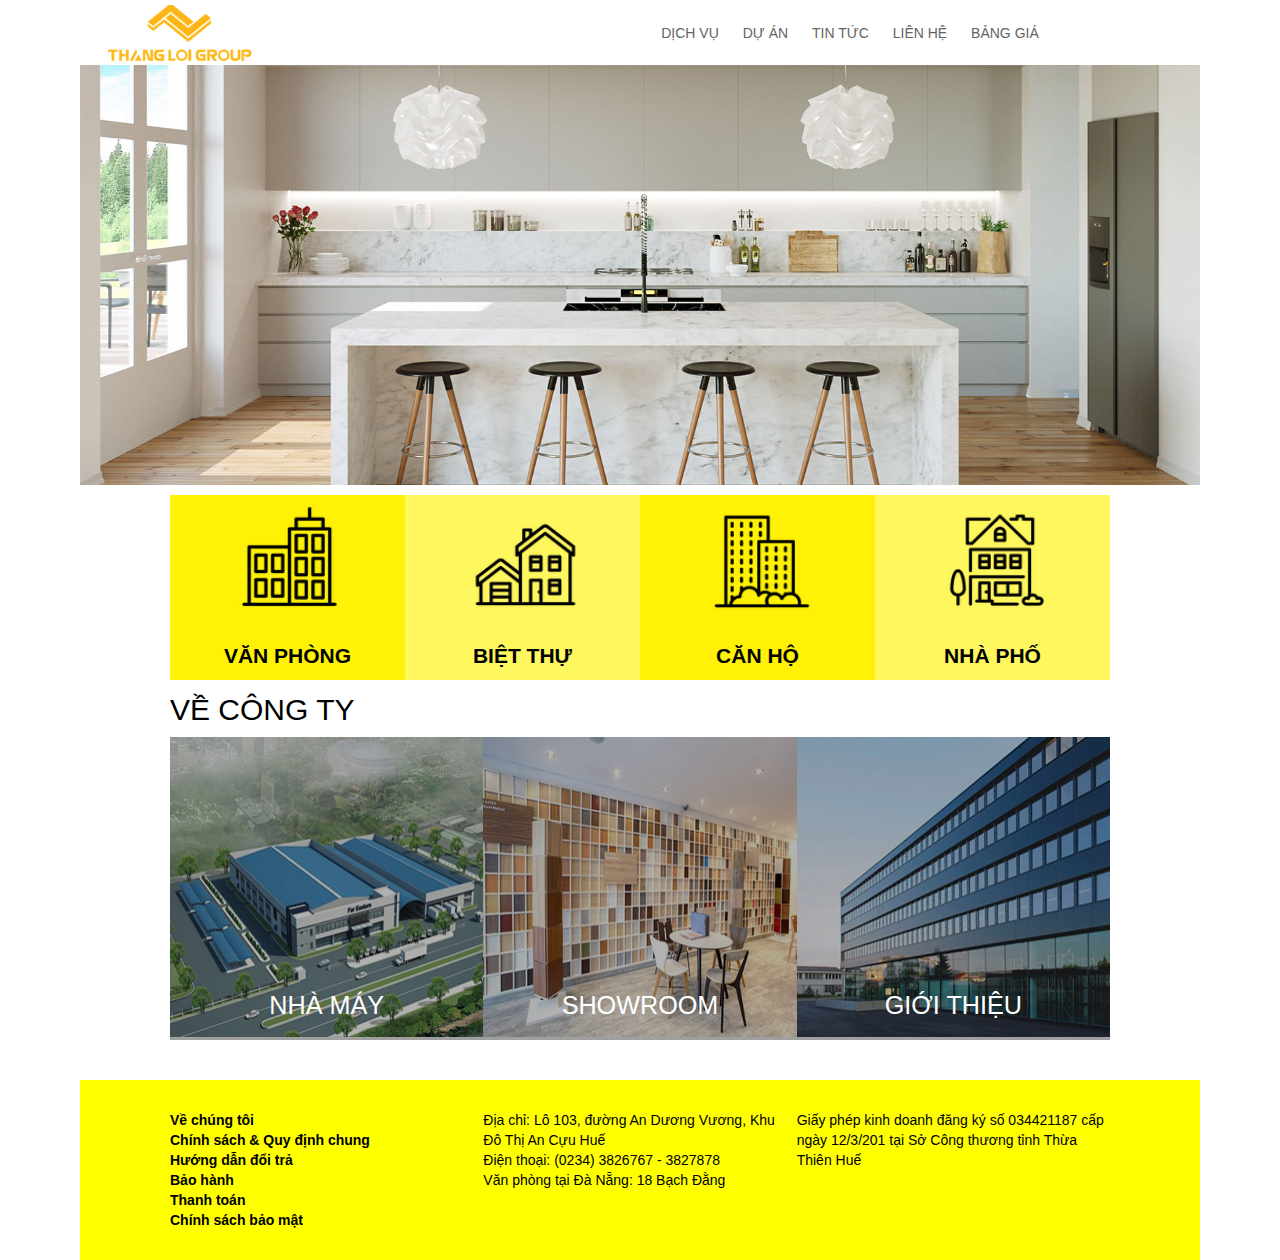
<file: Front-End/BaiThucHanh_01/Source/index.html>
<!doctype html>
<html lang="en">
  <head>
    <title>Title</title>
    <meta charset="utf-8">
    <meta name="viewport" content="width=device-width, initial-scale=1, shrink-to-fit=no">
    <link rel="stylesheet" href="css/base.css">
  </head>
  <body>
    <div class="wrapper">
        <div class="full-container header">
            <div class="logo"></div>
            <div class="menu" style="width: 920px;">
                <ul>
                    <li><a href="#">DỊCH VỤ</a></li>
                    <li><a href="#">DỰ ÁN</a></li>
                    <li><a href="#">TIN TỨC</a></li>
                    <li><a href="#">LIÊN HỆ</a></li>
                    <li><a href="#">BẢNG GIÁ</a></li>
                </ul>
            </div>
        </div>
        <div class="full-container banner">
        </div>
        <div class="container product">
            <div class="col1">
                <a href="#">
                    <img class="img1" src="images/van-phong.png" alt="">
                    <p class="content1">VĂN PHÒNG</p>
                </a>
            </div>
            <div class="col1">
                <a href="#">
                    <img class="img1" src="images/biet-thu.png" alt="">
                    <p class="content1">BIỆT THỰ</p>
                </a>
            </div>
            <div class="col1">
                <a href="#">
                    <img class="img1" src="images/can-ho.png" alt="">
                    <p class="content1">CĂN HỘ</p>
                </a>
            </div>
            <div class="col1">
                <a href="#">
                    <img class="img1" src="images/nha-pho.png" alt="">
                    <p class="content1">NHÀ PHỐ</p>
                </a>
            </div>
        </div>
        <div class="container about">
            <h1>VỀ CÔNG TY</h1>
            <div class="col2">
                <a href="#">
                    <img class="img2" src="images/nha-may.jpg" alt="">
                    <p class="content2">NHÀ MÁY</p>
                </a>
            </div>
            <div class="col2">
                <a href="#">
                    <img class="img2" src="images/showroom.jpg" alt="">
                    <p class="content2">SHOWROOM</p>
                </a>
            </div>
            <div class="col2">
                <a href="#">
                    <img class="img2" src="images/gioi-thieu.jpg" alt="">
                    <p class="content2">GIỚI THIỆU</p>
                </a>
            </div>
        </div>
        <div class="full-container footer">
            <div class="container">
                <div class="col2">
                    <ul>
                        <li><a href="#">Về chúng tôi</a></li>
                        <li><a href="#">Chính sách & Quy định chung</a></li>
                        <li><a href="#">Hướng dẫn đổi trả</a></li>
                        <li><a href="#">Bảo hành</a></li>
                        <li><a href="#">Thanh toán</a></li>
                        <li><a href="#">Chính sách bảo mật</a></li>
                    </ul>
                </div>
                <div class="col2">
                    <ul>
                        <li>Địa chỉ: Lô 103, đường An Dương Vương, Khu Đô Thị An Cựu Huế</li>
                        <li>Điện thoại: (0234) 3826767 - 3827878</li>
                        <li>Văn phòng tại Đà Nẵng: 18 Bạch Đằng</li>
                    </ul>
                </div>
                <div class="col2">
                    <ul>
                        <li>Giấy phép kinh doanh đăng ký số 034421187 cấp ngày 12/3/201 tại Sở Công thương tỉnh Thừa Thiên Huế</li>
                    </ul>
                </div>
            </div>
        </div>
    </div>
  </body>
</html>
</file>
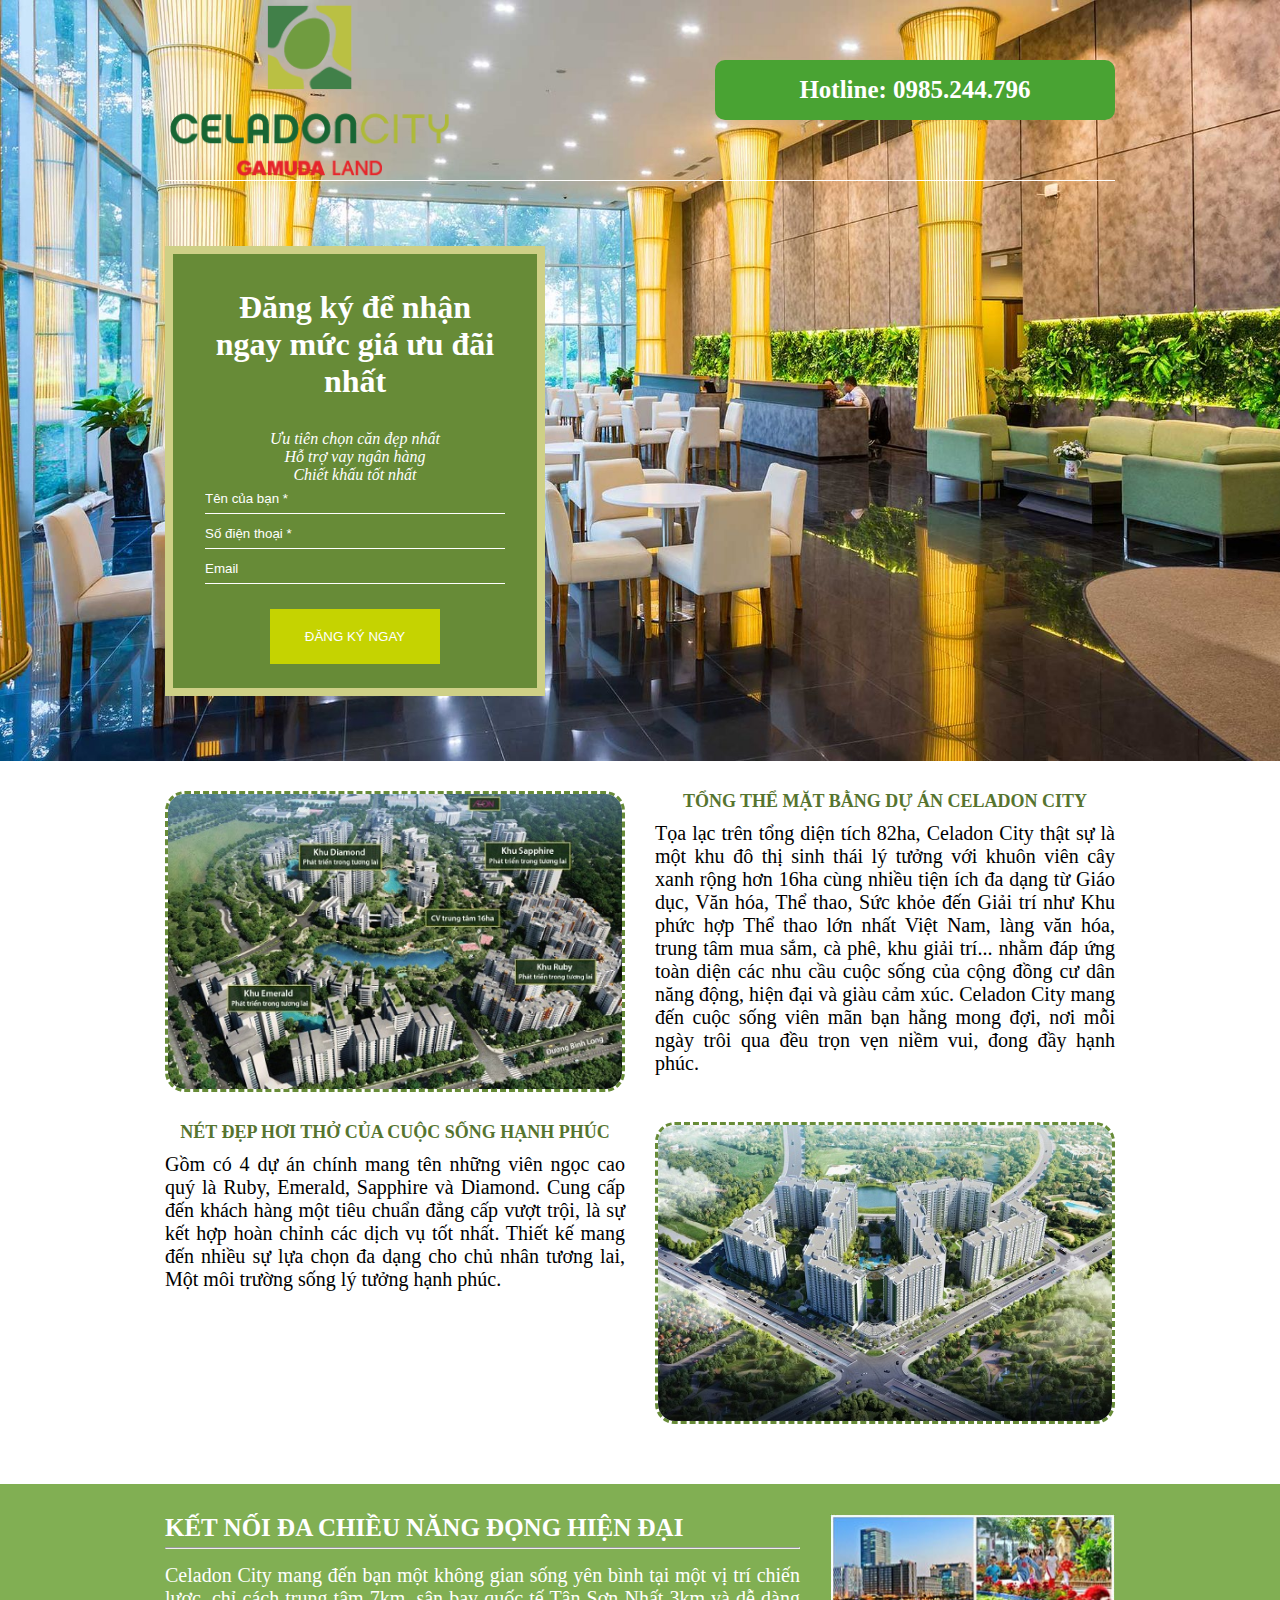
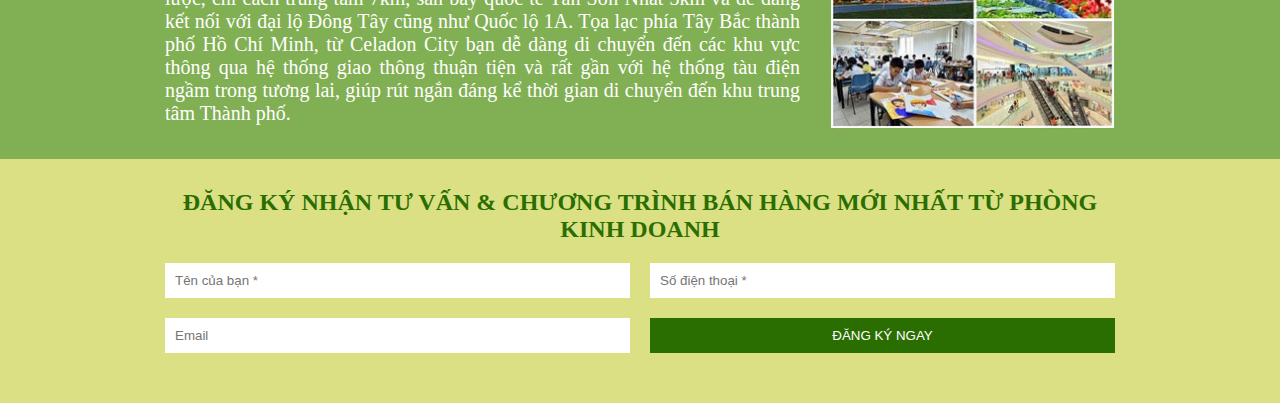
<file: Front-End/Src_BT/BaiThucHanh_02/index.html>
<!DOCTYPE html>
<html lang="en">

<head>
    <meta charset="UTF-8">
    <meta name="viewport" content="width=device-width, initial-scale=1.0">
    <title>Document</title>
    <link rel="stylesheet" href="css/style.css">
</head>

<body>
    <div class="full-container top">
        <div class="container">
            <div class="header">
                <div class="logo">
                </div>
                <div class="hotline">
                    <div class="photline">
                        <p>Hotline: 0985.244.796</p>
                    </div>
                </div>
            </div>
            <div class="banner">
                <div class="form">
                    <h1>Đăng ký để nhận ngay mức giá ưu đãi nhất</h1>
                    <p>Ưu tiên chọn căn đẹp nhất</p>
                    <p>Hỗ trợ vay ngân hàng</p>
                    <p>Chiết khấu tốt nhất</p>
                    <input type="text" placeholder="Tên của bạn *" />
                    <input type="text" placeholder="Số điện thoại *" />
                    <input type="text" placeholder="Email" />
                    <button type="submit">ĐĂNG KÝ NGAY</button>
                </div>
            </div>
        </div>
    </div>
    <div class="container main">
        <div class="div">
            <img src="images/image-1.jpg" alt="">
        </div>
        <div class="div">
            <h3>TỔNG THỂ MẶT BẰNG DỰ ÁN CELADON CITY</h3>
            <p>
                Tọa lạc trên tổng diện tích 82ha, Celadon City thật sự
                là một khu đô thị sinh thái lý tưởng với khuôn viên cây xanh
                rộng hơn 16ha cùng nhiều tiện ích đa dạng từ Giáo dục,
                Văn hóa, Thể thao, Sức khỏe đến Giải trí như Khu phức hợp
                Thể thao lớn nhất Việt Nam, làng văn hóa, trung tâm mua sắm,
                cà phê, khu giải trí... nhằm đáp ứng toàn diện các nhu cầu cuộc
                sống của cộng đồng cư dân năng động, hiện đại và giàu cảm xúc.
                Celadon City mang đến cuộc sống viên mãn bạn hằng mong đợi,
                nơi mỗi ngày trôi qua đều trọn vẹn niềm vui, đong đầy hạnh phúc.
            </p>
        </div>
        <div class="div">
            <h3>NÉT ĐẸP HƠI THỞ CỦA CUỘC SỐNG HẠNH PHÚC</h3>
            <p>
                Gồm có 4 dự án chính mang tên những viên ngọc cao quý là Ruby,
                Emerald, Sapphire và Diamond. Cung cấp đến khách hàng một
                tiêu chuẩn đẳng cấp vượt trội, là sự kết hợp hoàn chỉnh các dịch vụ tốt nhất.
                Thiết kế mang đến nhiều sự lựa chọn đa dạng cho chủ nhân tương lai,
                Một môi trường sống lý tưởng hạnh phúc.
            </p>
        </div>
        <div class="div">
            <img src="images/image-2.jpg" alt="">
        </div>
    </div>
    <div class="full-container full-banner" >
        <div class="container about">
            <div class="tx-about">
                <h2>KẾT NỐI ĐA CHIỀU NĂNG ĐỌNG HIỆN ĐẠI</h2>
                <hr>
                <p>Celadon City mang đến bạn một không gian sống yên bình tại một vị trí
                    chiến lược, chỉ cách trung tâm 7km, sân bay quốc tế Tân Sơn Nhất 3km và
                    dễ dàng kết nối với đại lộ Đông Tây cũng như Quốc lộ 1A. Tọa lạc phía
                    Tây Bắc thành phố Hồ Chí Minh, từ Celadon City bạn dễ dàng di chuyển
                    đến các khu vực thông qua hệ thống giao thông thuận tiện và rất
                    gần với hệ thống tàu điện ngầm trong tương lai, giúp rút ngắn đáng
                    kể thời gian di chuyển đến khu trung tâm Thành phố.
                </p>
            </div>
            <div class="img-about">
                <img src="images/image-3.jpg" alt="">
            </div>
        </div>
    </div>
    <div class="full-container full-footer">
        <div class="container footer">
            <h2>
                ĐĂNG KÝ NHẬN TƯ VẤN &amp;
                CHƯƠNG TRÌNH BÁN HÀNG MỚI NHẤT TỪ PHÒNG KINH DOANH
            </h2>
            <div class="form">
                <input type="text" placeholder="Tên của bạn *" />
                <input type="text" placeholder="Số điện thoại *" />
                <input type="text" placeholder="Email" />
                <button type="submit">ĐĂNG KÝ NGAY</button>
            </div>
        </div>
    </div>
</body>

</html>
</file>
<file: Front-End/BaiThucHanh_02/css/site.css>
* {
box-sizing: border-box;
margin:0;
padding:0;
}
body{
    background-color: rgb(137, 214, 150);
}
.main{
    margin: 0 auto;
    margin-top: 20px;
    width: 1200px;
    background-color: white;
}
.header{
    height: 706px;
    background-image: url(../images/head-background.jpg);
    background-repeat:no-repeat; 
    background-position: center center;
}
.logo,.hotline{
    height: 200px;
}
.logo{
    background-image: url(../images/logo.png);
    background-repeat:no-repeat; 
}
.hotline > p{
    font:verdana;
    font-size: 200%;
    font-weight: bold;
    text-align: center;
    color: white;
    margin-top: 80px;
    padding: 10px;
    background-color: #49A333;
    border: 1px solid;
    border-radius: 7px;
}
.register-form{
    width: 360px;
    height: 420px;
    margin-top: 50px;
    padding: 20px;
    border: 10px solid #ced086;
    background-color: #678b37;
    color: white;
}
.register-form h1{
    font-size: 230%;
    text-align: center;
    margin: 10px 0 20px 0;
}
.register-form p{
    font-size: 120%;
    text-align: center;
    font-style: italic;
    color: rgb(255, 255, 255,0.7);
}
.register-form input{
    width: 100%;
    display: block;
    border: none;
    border-top: solid 1px rgba(204,204,204,0.2);
    border-bottom:solid 1px rgba(255,255,255,0.5);
    margin: 5px;
    padding: 5px;
    color: white;
    background: none;
}
.register-form input::placeholder{
    color: rgb(255, 255, 255,0.6);
}
.register-form button{
    display: block;
    background-color: #c5d301;
    padding: 15px 20px 15px 20px;
    border: none;
    color: white;
    margin: 0 auto;
    font-size: 110%;
}

.about{
    margin: 20px 0 20px 0;
}
.section-1 h1{
    color: #2d8c3e;
    font-weight: bold;
    text-align: center;
    font-size: 120%;
    margin: 10px 0 20px 0;
}
.section-1 p{
    font-size: 120%;
    text-align: justify;
}
.section-1 img{
    width: 95%;
    border:dashed 2px #2d8c3e;
    border-radius: 20px;    
}
.section-2{
    background-color: #81af53;
    margin-top: 20px;
    color: white;
}
.section-2 h1{
    font-size: 140%;
    font-weight: bold;
    margin: 20px 0 20px 0;
    border-bottom: solid 1px white;
}
.section-2 p{
    text-align: justify;
}
.section-2 img{
    width: 80%;
    margin: 20px 0 20px 0;
}
.section-3{
    background-color: #dce085;
    margin-bottom: 40px;
}
.section-3 h1{
    font-size: 170%;
    color: #196530;
    font-weight: bold;
    text-align: center;
    margin: 20px 0 20px 0;
}
.section-3 input{
    width: 100%;
    margin: 5px 0 5px 0;
    font-size: 90%;
    padding: 5px;
    border: none;
}
.section-3 button{
    width: 100%;
    background-color: #2a6e01;
    padding: 5px;
    border: none;
    color: white;
}
.footer{
    height: 220px;
}
html {
font:14px Arial;
color:#000;
}
.clearfix {
clear: both;
}
.full-container, .container {
margin:0 auto;
overflow: auto;
}
.full-container {
width:1200px;
}
.container {
width:940px;
}
.row {
width:100%;
overflow: auto;
}
.col-1, .col-2, .col-3, .col-4, .col-5, .col-6 {
float:left;
position: relative;
min-height: 1px;
}
.col-1 {
width: 16.66666667%;
}
.col-2 {
width:33.33333%;
}
.col-3 {
margin-top: 10px;
width:50%;
}
.col-4 {
width: 66.66667%;
}
.col-5 {
width:83.33333%;
}
.col-6 {
width:100%;

}
.text-center {
text-align: center;
}
.text-bold {
font-weight: bold;
}
.float-left {
float:left;
}
.float-right {
float:right;
}
.float-left::after, .float-right::after {
clear: both;
}
.padding-left {
padding-left:10px;
}
.padding-right {
padding-right:10px;
}
</file>
<file: Front-End/BaiThucHanh_03/css/site.css>
:root {
    --full-width: 100%;
    --normal-width: 1200px;
    --bg-primary-color:#011c38;       
    --text-primary-color:#011C38; 
    --title-font-size:1.8rem;
}
* {    
    box-sizing: border-box;
    padding: 0;
    margin:0;    
}
body {
    font-family: Arial, Helvetica, sans-serif;
    font-size: 14px;
    color:var(--text-primary-color);    
}
a {
    color:var(---text-primary-color);
    text-decoration: none;        
}
a:hover {
    opacity: 0.6;
}
.text-bold {
    font-weight: bold;
}
.text-right {
    text-align: right;
}
.text-justify {
    text-align: justify;
}
.bg-gray {
    background-color: #c0c0c0;
    color:var(--text-primary-color);
}
.bg-orange {
    background-color: #EA6645;
    color:#fff;
}
.bg-darkblue {
    background-color: #012951;
    color:#fff;
}
.line-gray-after::after {
    background-color: #ccc;
    bottom: -10px;
    content: "";
    height: 2px;
    left: 0;
    width: 80px;
    position: absolute;
    z-index: 0
}
.line-dark-after::after {
    background-color: #345474;
    bottom: -10px;
    content: "";
    height: 2px;
    left: 0;
    width: 80px;
    position: absolute;
    z-index: 0;  
}

.full-container {
    width: var(--full-width);
}
.container {
    width:var(--normal-width);
    margin:0 auto;
}

/** Dropdown menu **/
.dropdown {
    position: relative;
}
.dropdown > ul {    
    display: none;
    position: absolute;
    width:350%;
    top:100%;
    background-color: #011c38;
    border:1px solid rgba(255,255,255,0.2);
    padding:0 10px 0 10px;
    margin:0;
    z-index: 999;    
}
.dropdown > ul > li {
    display:table-row;
    list-style: none;
    width:100%;
    padding:3px 3px 3px 10px;       
}
.dropdown:hover > ul {
    display: block;
}

/*** Header ***/
.header {        
    background-image: url("../images/background.png");
    background-position: center;
    color:#fff;        
}
.header li {
    display: inline-table;
}
.header li + li {
    margin-left: 20px;
}
.header-top {
    height:35px;
    line-height: 35px;
    background-color: rgba(1, 28, 56, 0.9);
    border-bottom: 1px solid rgba(255, 255, 255, 0.2);
}
.header-bottom {
    height: 100px;
    line-height: 100px;
    background-color: rgba(1, 28, 56, 0.7);    
}
.header-content {
    display:flex;
    justify-content: space-between;
}
.header-bottom-logo {
    padding:10px 0 0 0;    
}
.header-bottom-menu {
    font-size: 1.2em;
}
.header-banner {
    height:320px;
    background-color: rgba(1, 28, 56, 0.9);    
    position: relative;
}
.header-banner-content {
    display: flex;       
}
.header-banner-image {
    position: relative;    
    height:320px;
    top:30px;
    border:2px solid rgba(255, 255, 255, 0.2);
}
.header-banner-connect {
    display: grid;
    grid-template-columns: 50% 50%;
    grid-template-rows: 50px 30px 30px 60px 30px;
    row-gap: 10px;
    column-gap: 20px;
    padding: 30px 0 0 20px;
    width:50%;    
    color:#fff;
}
.header-banner-title {
    grid-column: 1/3;
    font-size: 1.8rem;
}
.header-banner-col-1-3 {
    grid-column: 1/3;    
}
.header-banner-connect input, textarea {
    width:100%;    
    background-color:#1B334C;
    border:none;
    font-size:0.8em;
    color:#fff;
    padding:5px;
}
.header-banner-connect input {
    height: 30px;
}
.header-banner-connect textarea {
    height:60px;
}
.header-banner-connect button {
    border:2px solid #EA6645;
    color:#EA6645;
    font-weight: bold;
    padding:10px 15px 10px 15px;
    background:transparent;
}

/*** Content ***/
.main-content {
    display: grid;
    grid-template-columns: 33.33% 33.33% 33.33%;
    margin-top:60px;
}
.main-content-title {
    font-size: var(--title-font-size);
    font-weight: 500;
    position: relative;
    margin-bottom: 35px;
}
.main-content-body {   
    line-height: 18px; 
    text-align: justify;
}

.news {
    border-bottom:1px solid #ccc;
    padding:0 0 20px 0; 
    margin:0 30px 10px 0;
}
.news-time {
    color:#646464;
}
.news-title {
    padding:10px 0 0 15px;
    font-size: 0.8rem;
}

.event {
    display: grid;
    grid-template-columns: 70px auto;    
    margin-bottom: 35px;    
}
.event-time {
    width:70px;
    height:70px;        
    color: #fff;
    position: relative;
    text-align: center;
}
.event-month {
    text-transform: uppercase;        
    font-size: 1.1em;        
}
.event-day {
    position: relative;
    font-size: 4.5em;
    font-weight: bolder;
    bottom:-25px;
    right:-10px;
}
.event-content {
    padding:0 20px 0 10px;
}
.event-title {
    margin:0 0 10px 0;
}
.event-subtitle {
    color:#646464;
}

.mission-image > img {
    width:100%;    
}
.mission-text {
    color: #646464;
    font-size: 0.8rem;
    line-height: 23px;
    margin-top: 10px;
}

.category-content {
    display: grid;
    grid-template-columns: 33.33% 33.33% 33.33%;
    margin-top:30px;
    padding: 30px 50px 30px 50px;
}
.category-content-title {
    color:#fff;
    font-size: var(--title-font-size);
    position: relative;
    margin:0 0 30px 0;
}
.category-content-body ul {
    margin:0 0 0 10px;
}
.category-content-body li {
    line-height: 30px;
}


.gallery-content {
    display: grid;
    grid-template-columns: 30% 70%;
    column-gap: 40px;
    margin-top: 30px;
    height: 400px;
}
.gallery-content-title {
    color:#2c2c2c;
    font-size: var(--title-font-size);
    position: relative;
    margin:0 0 10px 0;
}
.gallery-content-body {
    margin:25px 0 0 0;
}
.gallery-person {
    display: grid;
    grid-template-columns: 25% 75%;
    column-gap: 10px;
    border:1px solid #ccc;
    padding:5px;
    margin-bottom: 10px;
}
.gallery-person img {
    width:100%;
}
.gallery-person-name {
    position: relative;
    font-weight: bold;
    font-size: 1.1rem;
    margin:0 0 10px 0;
}
.gallery-person-unit {
    color:#646464;
    font-size: 0.8rem;
    margin:20px 0 0 0;
}
.gallery-person-award {
    color:#000;
    font-size: 0.8rem;
    margin:10px 0 0 0;
}
.gallery-photos {
    display: grid;
    grid-template-columns: repeat(7, 105px);
    grid-template-rows: 105px 105px;
    gap: 10px;
}
.gallery-photos img {
    width: 100px;
    height: 100px;
}


.footer {
    height:380px;
    background-image: url("../images/background.png");
    display: grid;
    grid-template-rows: auto 50px;
    color:#fff;    
    position: relative;
}
.footer::before {
    position: absolute;
    content:"";
    top:0;
    right:0;
    bottom:0;
    left:0;    
    background-color: rgba(1, 28, 56, 0.9);
    z-index: 0;    
}
.footer a {
    color:#fff;
}
.footer-top {
    display: grid;
    grid-template-columns: 33.33% 33.33% 33.33%;
    padding:40px 0 40px 0;
    z-index: 1;
}
.footer-box-title {
    font-size: var(--title-font-size);
    position: relative;
    margin:0 0 20px 0;
}
.footer-box-content {
    line-height: 23px;
    margin:30px 0 0 0;
    font-size: 0.8rem;
    text-align: justify;
}
.footer-bottom {
    background-color: rgba(1, 28, 56, 0.9);
    line-height: 50px;
    font-size: 0.8rem;
    z-index: 1;
}
</file>
<file: Front-End/BaiThucHanh_04/css/style.css>
:root{
    --fullwidth:100%;
    --width:1050px
}
*{
    box-sizing: border-box;
    padding: 0;
    margin: 0;
}
body {
    font-family: Arial, Helvetica, sans-serif;
    font-size: 14px;
}
.footer{
    width: 100%;
    margin: 0 auto;
}
.container{
    width: var(--width);
    margin: 0 auto;
    overflow: auto;
}
a:hover {
    opacity: 0.6;
}
.logo{
    width: 100px;
    height: 120px;
    float: left;
    margin-right:15px ;
}
.header{
    height: 130px;
}
.header-top{
    width: 935px;
    height: 60px;
    float: left;
}
.header li{
    display: inline-table;
    list-style: none;
}
.header ul{
    padding-top: 19px;
    margin-left: 20px;
}
.header-top a{
    text-decoration: none;
    color: black;
    margin-right: 20px;
    font-weight: bold;
}
.header-links{
    float: right; 
    position: relative;
    top: -17px;
    right: 10px;
}
.header-links input{
    width: 230px;
    height: 25px;
    padding: 3px;
    border: solid 1px rgb(159, 158, 158);
}
.fab{
    position: relative;
    font-size: 32px;
    top: -20px;
    right: -20px;
}
.header-bottom{
    width: 935px;
    height: 60px;
    float: left;
    background-color: #F69631;
}
.header-bottom a{
    text-decoration: none;
    color: rgb(255, 255, 255);
    margin-right: 20px;
    font-weight: bold;
}
.banner img{
    width: var(--width);
}
.hot-news {
    margin-top: 20px;
    margin-bottom: 20px;
    position: relative;
    overflow: hidden;
    height: 462px;
    display: grid;
    row-gap:10px;
    column-gap: 10px;
    grid-template-columns: 25% 25% 25% 25%;
    grid-template-rows: 260px 190px;
}
.hot-news-1 {
    grid-row: 1;
    grid-column: 1; 
}
.hot-news-2 {
    grid-row: 1;
    grid-column: 3; 
}
.hot-news-3 {
    grid-row: 2;
    grid-column: 3; 
}
.hot-news-4 {
    grid-row: 2;
    grid-column: 4; 
}
.hot-news a{
    position: absolute;
    text-decoration: none;
    color: white;
}
.hot-news-1 .overlay,.hot-news-2 .overlay,.hot-news-3 .overlay,.hot-news-4 .overlay{
    position: absolute;
    top: 0;
    left: 0;
    right: 515px;
    bottom: 0;
    background-color: rgba(0, 0, 0, 0.5);
}
.hot-news-2 .overlay{
    right: 0;
    left: 545px;
    bottom: 200px;
}
.hot-news-3 .overlay{
    right: 240px;
    top: 270px;
    left: 545px;
    bottom: 0;
}
.hot-news-4 .overlay{
    right: 0;
    left: 818px;
    top: 270px;
}
.hot-news-1 a{
    font-size: 31px;
    width: calc(100%/2);
    bottom: 5px;
    left: 5px;
}
.hot-news-2 a{
    font-size: 22px;
    width: 490px;
    bottom: 210px;
    right: 10px;
}
.hot-news-3 a{
    font-size: 14px;
    width: 230px;
    bottom: 5px;
    right: 265px;
}
.hot-news-4 a{
    font-size: 14px;
    width: 220px;
    bottom: 5px;
    right: 5px;
}
.post{
    display: flex;
}
.news-item {
  display: flex; 
  margin-bottom: 15px;
}
.news-item-image {
  flex: 0 0 30%; 
  margin-right: 20px; 
}
.news-item-ct{
    margin-right: 20px;
}
.news-item-image img {
  width: 100%; 
  height: auto; 
}
.news-item-title a{
    text-decoration: none;
    color: black;
    font-size: 25px;
    font-weight: bold;
}
.news-item-date {
    font-size: 13px;
    margin: 10px 0 10px 0;
    color: rgb(159, 158, 158);
}
.news-item-content{
    color: rgb(102, 101, 101);

}
.post-title{
    font-size: 20px;
    font-weight: bold;
    color: #F69631;
    margin-bottom: 5px;
    
}
.vien{
    width: 50px;
    border: 2px solid rgb(246, 150, 49,0.7);
    margin-bottom: 10px;
}
.news-item-small-title a{
    text-decoration: none;
    color: rgb(51, 50, 50);
    font-size: 15px;
}
.news-item-small-title{
    margin-top: 20px;
    margin-bottom: 20px;
}
.top-news img{
    width: 320px;
    height: 420px;
}
.footer h1{
    margin-bottom: 15px;
    color: rgb(175, 178, 180);
}
.footer{
    margin-top: 20px;
    outline: 1px solid black;
}
.footer ul{
    margin-left: -18px;
}
.footer li{
    padding-top: 30px;
    display: inline-table;
    list-style: none;
}
.footer i{
    font-size: 40px;
    color: rgb(175, 178, 180);
    margin-right: 15px;
}
.footer-top{
    display: flex;
}
.left{
    width: 750px;
    margin-right: 50px;
}
.footer-top{
    background-color: rgb(95, 91, 91);
    color: rgb(175, 178, 180);
    padding:20px 0 30px 20px ;
}
.footer-bottom{
    background-color: black;
    color: rgb(215, 212, 212);
    padding:5px 5px 5px 20px;
}
</file>
<file: Front-End/BaiThucHanh_05/css/site.css>
:root{
    --container:1150px
}
*{
    box-sizing: border-box;
    margin: 0;
    padding: 0;
}
.container-full{
    width: 100%;
}
.container{
    width: var(--container);
    margin: 0 auto;
}
#header{
    display: grid;
    grid-template-columns: 150px auto;
    grid-template-rows: 111px;
}
#logo{
    width: 145px;
    height: 111px;
    background: url(../images/logo.png);
    background-position: center;
    background-size: cover;
}
#hashtag{
    display: flex;
    justify-content: flex-end;
    align-items: center;

}
#hashtag ul{
    display: flex;
}
#hashtag li{
    list-style: none;
    margin-left: 20px;
    border: 1px solid rgb(165, 162, 162);
    border-radius: 20px;
    padding: 5px;
}
#hashtag span{
    color: #FDA13E;
}
#menu{
    padding-top: 10px;
    height: 40px;
}
#menu ul{
    display: flex;
    justify-content: space-evenly;
    align-items: center;
}
#menu li{
    list-style: none;
}
#menu a{
    text-decoration: none;
    font-size: 15px;
    font-weight: bold;
    color: white;
}
.bg-orange{
    margin-top: 5px;
    background-image: linear-gradient(180deg, #AE8D11, orange);
}
#main{
    margin-top: 15px;
    display: grid;
    grid-template-columns: 750px auto;
    grid-template-rows: auto;
    gap: 30px;
}
.content-left{
    grid-column: 1/2;
    grid-row: 1/2;
    display: grid;
    grid-template-columns: 230px 230px 230px;
    grid-template-rows: 434px 231px 155px 155px 155px;
    gap: 30px;
}
.column1{
    grid-column: 1/3; 
    grid-row: 1/2;
}
.column2{
    grid-column: 3/4;
    grid-row: 1;
}
.column3,.column4,.column5{
    grid-row: 2;
}
.column3{
    grid-column: 1;
}
.column4{   
    grid-column: 2;
}
.column5{
    grid-column: 3;
}
.column6,.column8,.column10{
    grid-column: 1/2;
}
.column7,.column9,.column11{
    grid-column: 2/4;
    padding-left: 25px;
}
.content-right{
    grid-column: 2;
    grid-row: 1;
}
#footer{
    height: 250px;
}
#footer .row{
    display: grid;
    grid-template-columns: 360px 360px auto;
    grid-template-rows: auto 30px;
    gap: 30px;
}
.logo-bt{
    grid-column: 1;
    grid-row: 1;
}
.list{
    grid-column: 2;
    grid-row: 1;
}
.list ul{
    list-style: none;
}
.list li{
    margin-bottom: 10px;
}
.hoptac{
    grid-column: 3;
    grid-row: 1;
}
.bg-black{
    border-top: 10px solid #FDA13E;
    margin-top: 20px;
    background-color: black;
    color: white;
    padding-top: 90px;
}
.end{
    grid-column: 1/4;
    grid-row: 2;
    border-top: 2px solid white;
}
p{
    font-size: 19px;
    margin-bottom: 10px;
}
h5{
    margin-bottom: 10px;
}
h2{
    font-size: 21px;
    margin-bottom: 5px;
    font-weight: normal;
}
#h1{
    font-size: 30px;
}
#kk{
    color: rgba(71, 67, 67, 0.97);
    margin-bottom:10px ;
}
.section-title{
    font-size: 30px;
    font-weight: bold;
    margin: 10px 0 10px 0;
    border-left:8px solid #FDA13E ;
    padding-left: 10px;
}
.row1{
    display: grid;
    grid-template-columns: 100px auto;
    grid-template-rows: auto;
    gap: 15px;
    margin: 15px 0 10px 0;
}
.col1{
    grid-column: 1;
    grid-row: 1;
}
.col2{
    grid-column: 2;
    grid-row: 1;
}
h3{
    font-size: 18px;
}
</file>
<file: Front-End/BaiThucHanh_06/css/site.css>
* {
    box-sizing: border-box;
    margin: 0;
    padding: 0;
    font-family: Arial, Helvetica, sans-serif;
    font-size: 13px;
}
:root {
    --container-width: 100%;
    --section-width: 980px;
    --color-darkblue: #112141;
    --color-organge: #ba9066;
    --color-darkred: #b70f0b;
    --color-gray: #a19a94;
}
body {
    background-image: url("../images/bg-top.jpg"), url("../images/bg-bottom.jpg");
    background-repeat: no-repeat, no-repeat;
    background-position: top center, bottom center;
    background-color: #f2f2f2;
}
a {
    text-decoration: none;
}
a:hover {
    opacity: 0.8;
}
.container {
    width: var(--container-width);
}
section {
    width: var(--section-width);
    position: relative;
    margin: 0 auto;
}
#menu{
  display: flex;
  justify-content: space-between;
  margin-top: 20px;
}
#menu li{
  border-right:1px solid #fff ;
  padding-right: 12px;
}
#menu li:last-child{
  border-right: none;
}
#menu a{
  color: #fff;
  font-family: Arial, Helvetica, sans-serif;
  font-size: 1.2rem;
}
#space{
  width: 200px;
}
#section-1 {
    margin-top: 500px;
    display: grid;
    grid-template-columns: 240px 490px 250px;
    column-gap: 8px;
    background-color: var(--color-darkblue);
    border: 2px solid var(--color-darkblue);
}
#long-den {
    position: absolute;
    top: 0;
    left: -75px;
    z-index: 999;
}
.slider img {
    width: 100%;
    height: 260px;
}
.left-buttons {
    display: grid;
    grid-template-columns: auto;
    grid-template-rows: 124px 68px 68px;
}
#tai-game {
    background-image: url("../images/btn_taigame.jpg");
    z-index: 0;
}
#dang-ky,
#nap-the {
    background-image: url("../images/buttons-left.png");
    margin-top: 5px;
    margin-left: 1.5px;
}
#dang-ky {
    background-position: 0 -1px;
}
#nap-the {
    background-position: 0 -64px;
}

#dang-ky:hover {
    background-position: -248px -2px;
    opacity: 1;
}

#nap-the:hover {
    background-position: -248px -64px;
    opacity: 1;
}

.right-buttons {
    display: grid;
    grid-template-columns: 113px auto;
    grid-template-rows: 103px 103px 50px;
    gap: 5px;
}

#giang-ho,
#ho-tro,
#nap-vang,
#nap-vip {
    background-image: url("../images/buttons-right.png");
    position: relative;
    right: 4px;
}

#giang-ho {
    background-position: 0px -8px;
}

#ho-tro {
    background-position: -118px -8px;
}

#nap-vang {
    background-position: 0 -120px;
}

#nap-vip {
    background-position: -118px -120px;
}

#hotline {
    background-image: url("../images/hotline.png");
    background-size: contain;
    background-repeat: no-repeat;
    grid-column: 1/3;
    position: relative;
    right: 10px;
}

#section-2 {
    display: grid;
    grid-template-columns: 740px 240px;
    column-gap: 8px;
    margin-top: 5px;
    margin-bottom: 150px;
}

#section-2-right-buttons {
    display: grid;
    grid-template-columns: auto;
    grid-template-rows: repeat(5, 54px);
    row-gap: 5px;
    background-color: var(--color-darkblue);
    border: 1px solid var(--color-darkblue);
}

#section-2-right-buttons>a {
    background-image: url("../images/links-right.png");
}

#bao-dien {
    background-position: -4px -3px;
    position: relative;
    top: 5px;
}

#mon-phai {
    background-position: -4px -62px;
    position: relative;
    top: -1px;
}

#tan-thu {
    background-position: -4px -122px;
    position: relative;
    top: -7px;
}

#vo-hoc {
    background-position: -4px -175px;
    position: relative;
    top: -7px;
}

#pvc-pet {
    background-position: -4px -227px;
    position: relative;
    top: -8px;
}

#section-2-top-buttons {
    display: grid;
    grid-template-columns: 245px 245px 245px;
    grid-template-rows: auto;
    background-color: #fff;
    column-gap: 5px;
}

#section-2-top-buttons>a {
    background-image: url("../images/cuuamlenh-vip-giftcode.png");
    background-repeat: no-repeat;
    height: 85px;
}

#cuu-am-lenh {
    background-position: 0 0;
}

#vinh-danh-vip {
    background-position: -248px 0px;
}

#nhap-vip-code {
    background-position: -500px 0px;
}

.left-content {
    display: grid;
    grid-template-rows: 85px auto;
    row-gap: 5px;
}

.post {
    border-top: 7px solid var(--color-darkred);
    background-color: var(--color-darkblue);
}

.post-category {
    list-style: none;
    display: flex;
}

.post-category li {
    margin-right: 50px;
}

.post-category a {
    color: #c7a873;
    font-weight: bold;
}

.post-category a:hover {
    color: #ffff;
    opacity: 1;
}

.post-header {
    margin: 15px 15px;
    background-color: var(--color-darkblue);
}

.post-body {
    background-color: white;
    margin: 0 7px 7px 7px;
}

.post-item {
    display: flex;
    margin-left: 20px;
    padding-top: 20px;
}

.post-item img {
    border: 5px solid var(--color-organge);
    width: 150px;
    height: 150px;
}

.post-content {
    margin-left: 20px;
}

.post-content h1 {
    font-weight: bold;
    font-size: 1.7rem;
    border-left: 7px solid var(--color-darkred);
    color: var(--color-darkred);
    padding-left: 10px;
    text-transform: uppercase;
}

.day {
    font-size: 15px;
    font-style: italic;
    margin: 7px 0 7px 0;
}

.post-content,
.day {
    color: #ccc;
}

.post-links {
    display: flex;
    justify-content: flex-end;
}

.post-links a {
    background-color: var(--color-darkblue);
    color: var(--color-gray);
    padding: 20px;
    margin: 0 30px 20px 0px;
    text-transform: uppercase;
    font-weight: bold;
    border: 3px solid var(--color-gray);
}

#footer {
    margin-top: 50px;
}

#footer-logo img {
    padding-top: 20px;
}

#footer-info {
    text-align: center;
}

#footer-info a {
    color: #000;
}

#footer-info p {
    margin-bottom: 7px;
}
</file>
<file: Front-End/DeThi_CV/css/style.css>
*{
    box-sizing: border-box;
    padding: 0;
    margin: 0;
    font: verdana;
}
.main{
    width: 500px;
    height: 435px;
    background-color: #F4347F;
    margin: 0 auto;
}
img{
    width: 100px;
    height: 100px;
    border-radius: 15px;
    outline: 4px solid white;
}
.row1,.row2{
    display: flex;
}
.row1{
    margin-top: 50px;
    margin-bottom: 5px;
    padding-top: 10px;
}
.colx11,.col21{
    width: 155px;
}
.col11{
    padding: 10px 25px 10px 40px;
}
.col12 h1{
    font-size: 30px;
    color: white;
    margin-bottom: 4px;
}
.col12 h2{
    font-size: 18px;
    color: white;
    margin-bottom: 3px;
}
.col12 p{
    font-size: 10px;
    color: white;
}.col21{
    margin-left: 10px;
}
.col22{
    width: 325px;
    height: 290px;
    background: url(../images/background.jpg);
    background-position: center center;
    background-size: cover;
    border-radius: 10px;
    padding: 10px;
}
.col2-1-1{
    margin-top: 10px;
    margin-bottom: 23px;
}
.col2-4{
    margin-top: 34px;
}
.col21 p{
    font-size: 9px;
    color: white;
}
.col22 p{
    font-size: 10px;
    color:black;
}
.gachchan{
    width: 150px;
    outline: 1px solid white;
    margin: 5px 0 15px 0;
}
.gc{
    width: 300px;
    outline: 1px solid rgb(0, 0, 0);
    margin: 5px 0 15px 0;
}
.col21 h3{
    color: rgb(255, 255, 255);
}
td,th{
    font-size: 10px;
    padding: 1px;
    padding-left: 3px;
    border: 1px solid #F4347F;
}
#kk{
    text-align: center;
}
#tb{
    background-color:#F4347F;
    color: white;
}
table{
    width: 100%;
    border-collapse: collapse;
}
</file>
<file: Front-End/BaiThucHanh_01/Source/css/base.css>
*{
    box-sizing: border-box;
    margin: 0 auto;
    padding: 0;
    font: 14px arial;
}
.clearfix{
    clear: both;
}
.wrapper{
    width: 1120px;
}
.full-container{
    width: 100%;
}
.container{
    width: 940px;
}
.col1,.col2{
    position: relative;
    float: left;
}
.wrapper,.full-container,.container{
    margin: 0 auto;
    overflow: auto;
    position: relative;
}
.col1{
    width: calc(100%/4);
}
.col2{
    width: calc(100%/3);
}
.about .col2::before{
    position: absolute;
    top: 0;
    right: 0;
    bottom: 0;
    left: 0;
    content: "";
    background-color: rgba(64,64,64,0.5);
}
.logo,.menu{
    float: left;
}
.product{
    margin-top: 10px;
}
.about{
    margin-top: 10px;
}
.img1{
    width: 100%;
    height: 185px;
}
h1{
    font-size: 30px;
    margin-bottom: 10px;
}
.img2{
    filter:brightness(70%);
    width: 100%;
    height: 300px;
}
.about .title{
    text-transform: uppercase;
    font-size: 2.5rem;
    padding: 15px 0 15px 0;
}
.banner{
    height: 420px;
    background-image: url(../images/banner.png);
    background-position:center center ;
    background-size: cover;
}
.content1{
    position: absolute;
    left: 0;
    right: 0;
    bottom: 15px;
    text-align: center;
    text-transform: uppercase;
    font-size: 1.5rem;
    font-weight: bold;
    color: #000;
}
.content2{
    position: absolute;
    left: 0;
    right: 0;
    bottom: 20px;
    text-align: center;
    text-transform: uppercase;
    font-size: 1.8rem;
    color: white;
}
.logo,.menu{
    float: left;
    height: 65px;
}
.logo{
    width: 200px;
    background-image: url(../images/logo.png);
    background-position:center;
    background-repeat: no-repeat;
}
.menu ul{
    text-align: center;
    margin-top: 25px;
    padding-left: 200px;
}
.menu li{
    list-style: none;
    display: inline-table;
}
.menu a{
    margin-left: 20px;
    color: #646464;
    text-decoration: none;
    text-transform: uppercase;
    font-weight: cover;
}
.footer{
    background-color: yellow;
    margin: 40px 0 0 0 ;
}
.footer ul{
    margin:  10px 0 10px 0;
    padding: 20px 5px 20px 0;
}
.footer li{
    list-style: none;
    line-height: 20px;
}
.footer a{
    color: #000;
    text-decoration: none;
    font-weight: bold;
}
a:hover{
    opacity: 0.7;
}
.banner:hover{
    opacity: 0.7;
}
</file>
<file: Front-End/Src_BT/BaiThucHanh_02/css/style.css>
*{
    box-sizing: border-box;
    margin: 0;
    padding: 0;
}
.full-container{
    width: 100%;
}
.container{
    width: 950px;
    margin: 0 auto;
}
.header{
    display: grid;
    grid-template-columns: 30% 70%;
    grid-template-rows: 180px;
    border-bottom: 1px solid #FFF;
}
.logo{
    background: url(../images/logo.png);
    background-size: cover;
    background-position: center center;
    background-repeat: no-repeat;
}
.hotline{
    display: flex;
    justify-content: flex-end;
    align-items: center;
}
.top{
    background: url(../images/head-background.jpg);
    background-size: cover;
    background-position: center center;
    background-repeat: no-repeat;
}
.photline{
    border-radius: 10px;
    width: 400px;
    height: 60px;
    background-color: #49A333;
    display: flex;
    justify-content: center;
    align-items: center;    
}
.photline p{
    font-size: 25px;
    color: white;
    font-weight: bold;
}
.banner{
    height: 580px;
    display: flex;
    align-items: center;
}
.banner p{
    font-style: italic;
}
.banner .form{
    width: 380px;
    height: 450px;
    background-color: #678B37;
    border: 8px solid #CED086;
    padding: 35px 30px 0 30px;
    text-align: center;
    color: white;
}
.form h1{
    margin-bottom: 30px;
}
.banner .form input{
    width: 300px;
    height: 30px;
    margin-bottom: 5px;
    background-color: transparent;
    border: none;
    outline: none;
    border-bottom: 1px solid white;
}
.banner .form input::placeholder{
    color: white;
}
.banner .form button{
    width: 170px;
    height: 55px;
    background-color: #C5D301;
    border: none;
    color: white;
    margin-top: 20px;
}
.main{
    display: grid;
    grid-template-columns: calc(50% - 15px) calc(50% - 15px);
    grid-template-rows:  calc(50% - 15px) calc(50% - 15px);
    gap: 30px;
    margin-top: 30px;
    margin-bottom: 60px;
}
.main img{
    width: 100%;
    height: 100%;
    border-radius: 20px;
    border: 3px dashed #678B37;
}
.main div h3{
    font-size: 18px;
    text-align: center;
    color: #56742f;
    margin-bottom: 10px;
}
.main div p{
    font-size: 20px;
    text-align: justify;
}
.about{
    display: grid;
    grid-template-columns: 7fr 3fr;
}
.about img{
    width: 100%;
    height: 100%;
}
.tx-about{
    padding-right: 30px;
}
.full-banner{
    background-color:#81AF53;
    padding: 30px 0;
    color: white;
}
.about h2{
    font-size: 25px;
    margin-bottom: 5px;
}
.about p{
    margin-top: 15px;
    font-size: 20px;
    text-align: justify;
}
.full-footer{
    background-color: hsl(63, 59%, 70%);
    padding: 30px 0 50px 0;
}
.footer .form{
    display: grid;
    grid-template-columns: calc(50% - 10px) calc(50% - 10px);
    grid-template-rows: auto auto;
    gap: 20px;
}
.footer input{
    height: 35px;
    padding-left: 10px;
    border: none;
}
.footer button{
    height: 35px;
    background-color: #2A6E01;
    border: none;
    color: white;
}  
.footer h2{
    color: #2A6E01;
    text-align: center;
    font-weight: bold;
    margin-bottom: 20px;
}
</file>
